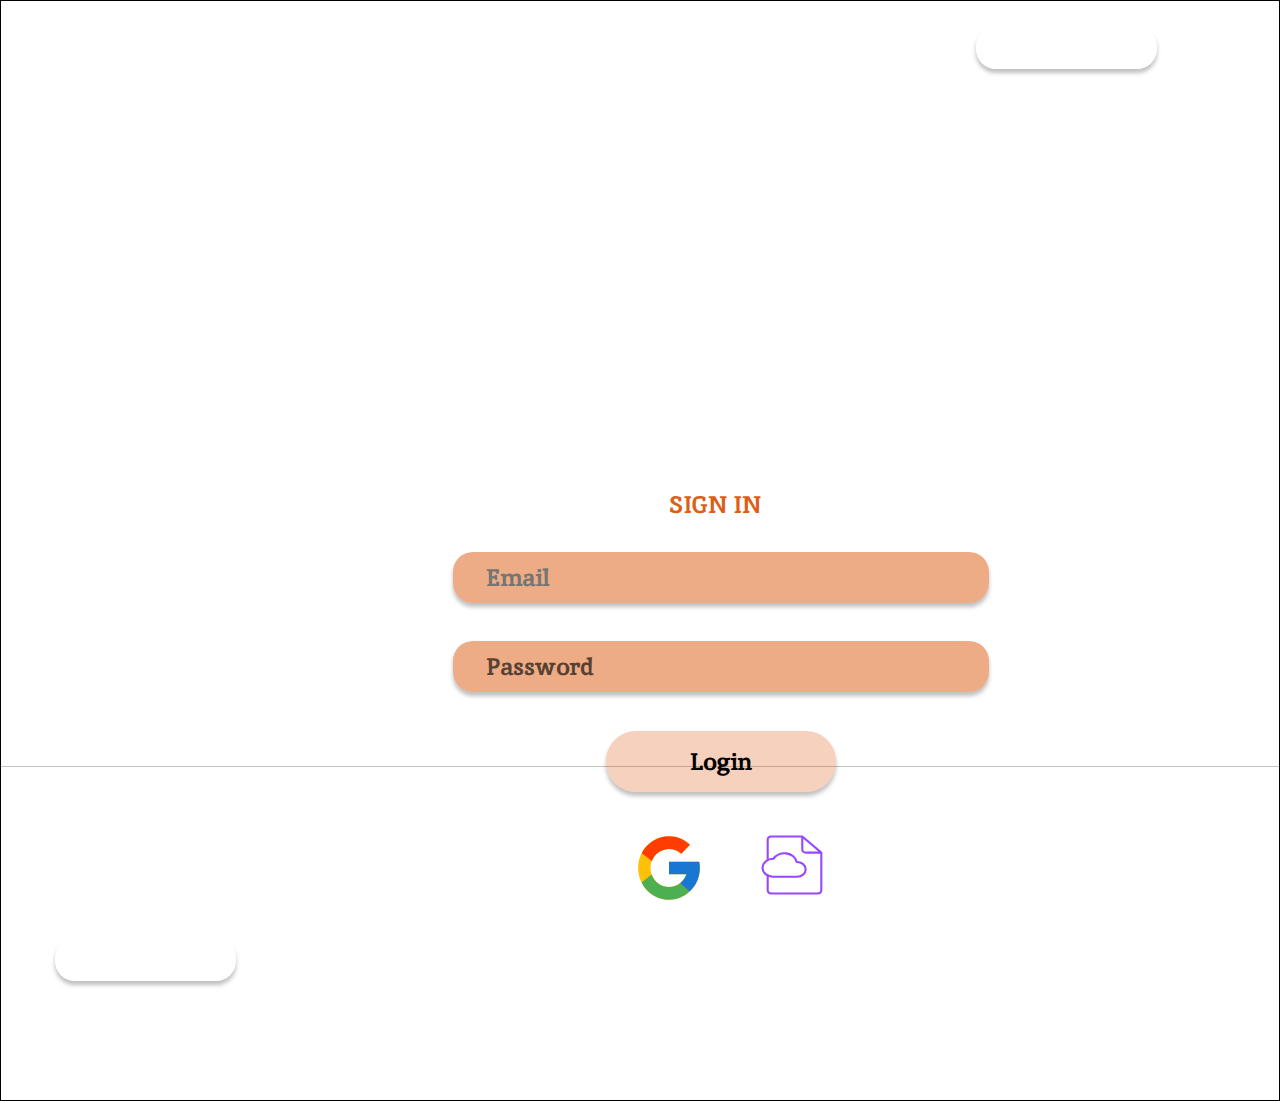
<file: index.html>
<!DOCTYPE html>
<html>
  <head>
    <meta charset="utf-8" />
    <meta name="viewport" content="initial-scale=1, width=device-width" />

    <link rel="stylesheet" href="./global.css" />
    <link rel="stylesheet" href="./index.css" />
    <link
      rel="stylesheet"
      href="https://fonts.googleapis.com/css2?family=Inika:wght@700&display=swap"
    />
    <link
      rel="stylesheet"
      href="https://fonts.googleapis.com/css2?family=Inter:wght@600&display=swap"
    />
    <link
      rel="stylesheet"
      href="https://fonts.googleapis.com/css2?family=Inder:wght@400&display=swap"
    />
    <link
      rel="stylesheet"
      href="https://fonts.googleapis.com/css2?family=Inria Sans:wght@400&display=swap"
    />
  </head>
  <body>
    <div class="d1">
      <div class="navigate-wrapper">
        <b class="navigate">Navigate</b>
      </div>
      <div class="frame-parent">
        <div class="email-input-parent">
          <div class="email-input">
            <div class="password-input">
              <div class="govassist" data-scroll-to="govAssistText">
                GovAssist
              </div>
              <div class="password-input-inner">
                <div class="instance-parent">
                  <div class="navigate-container">
                    <h3 class="navigate1">Navigate</h3>
                  </div>
                  <h3 class="discover-and-benefit-container">
                    <p class="discover">Discover,</p>
                    <p class="and-benefit-with">and Benefit with GovAssist</p>
                  </h3>
                </div>
              </div>
              <div class="sign-in-wrapper">
                <b class="sign-in">SIGN IN</b>
              </div>
            </div>
          </div>
          <div class="rectangle-parent">
            <div class="frame-child" id="rectangle"></div>
            <div class="sign-in-container">
              <b class="sign-in1">Sign In</b>
            </div>
          </div>
        </div>
        <div class="star-icon">
          <form class="government-icon">
            <input
              class="government-icon-child"
              placeholder="Email"
              type="text"
            />

            <div class="rectangle-group">
              <div class="frame-item"></div>
              <b class="password">Password</b>
            </div>
            <div class="login-button">
              <button class="google-icon">
                <div class="digilocker-icon" id="digilockerIcon"></div>
                <b class="login" id="loginText">Login</b>
              </button>
            </div>
            <div class="google-logo-wrapper">
              <div class="google-logo">
                <img
                  class="flat-color-iconsgoogle"
                  loading="lazy"
                  alt=""
                  src="./public/flatcoloriconsgoogle.svg"
                />

                <img
                  class="arcticonsdigilocker"
                  loading="lazy"
                  alt=""
                  src="./public/arcticonsdigilocker.svg"
                />
              </div>
            </div>
          </form>
        </div>
      </div>
      <div class="government-icon1">
        <div class="government-icon-item" id="rectangle"></div>
        <button class="sign-up-wrapper" id="frameButton">
          <b class="sign-up">Sign Up</b>
        </button>
      </div>
      <main class="star-parent">
        <img class="frame-inner" alt="" />

        <img
          class="mingcutegovernment-fill-icon"
          loading="lazy"
          alt=""
          src="./public/mingcutegovernmentfill.svg"
        />
      </main>
    </div>

    <script>
      var rectangle = document.getElementById("rectangle");
      if (rectangle) {
        rectangle.addEventListener("click", function () {
          var anchor = document.querySelector("[data-scroll-to='govAssistText']");
          if (anchor) {
            anchor.scrollIntoView({ block: "start", behavior: "smooth" });
          }
        });
      }

      var digilockerIcon = document.getElementById("digilockerIcon");
      if (digilockerIcon) {
        digilockerIcon.addEventListener("click", function (e) {
          window.location.href = "./d3.html";
        });
      }

      var loginText = document.getElementById("loginText");
      if (loginText) {
        loginText.addEventListener("click", function (e) {
          window.location.href = "./d3.html";
        });
      }

      var rectangle = document.getElementById("rectangle");
      if (rectangle) {
        rectangle.addEventListener("click", function (e) {
          window.location.href = "./d2.html";
        });
      }

      var frameButton = document.getElementById("frameButton");
      if (frameButton) {
        frameButton.addEventListener("click", function (e) {
          window.location.href = "./d2.html";
        });
      }
    </script>
  </body>
</html>
</file>
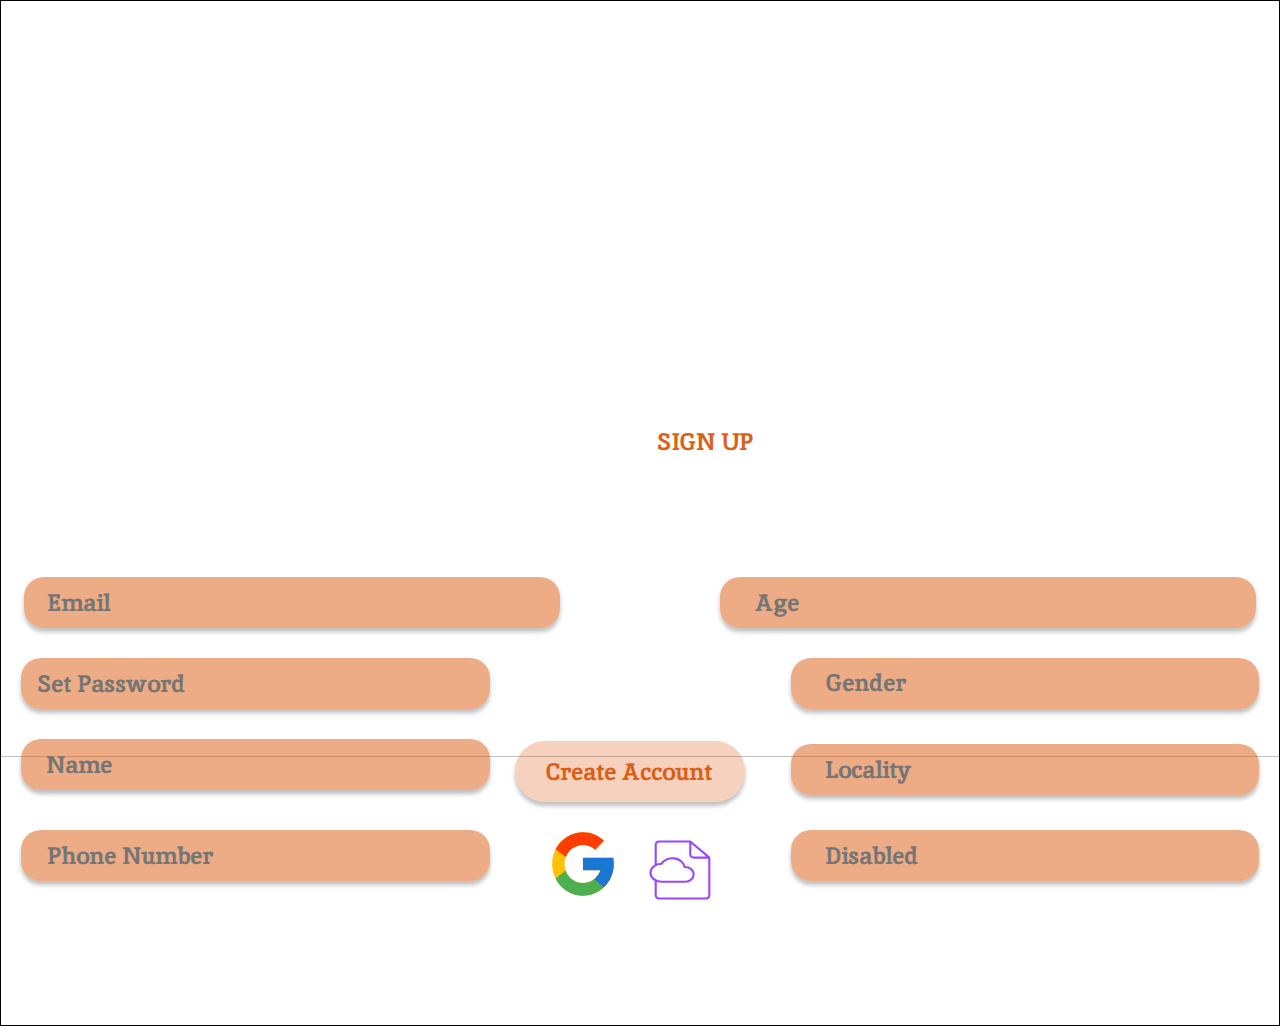
<file: d2.html>
<!DOCTYPE html>
<html>
  <head>
    <meta charset="utf-8" />
    <meta name="viewport" content="initial-scale=1, width=device-width" />

    <link rel="stylesheet" href="./global.css" />
    <link rel="stylesheet" href="./d2.css" />
    <link
      rel="stylesheet"
      href="https://fonts.googleapis.com/css2?family=Inika:wght@700&display=swap"
    />
    <link
      rel="stylesheet"
      href="https://fonts.googleapis.com/css2?family=Inter:wght@600&display=swap"
    />
    <link
      rel="stylesheet"
      href="https://fonts.googleapis.com/css2?family=Inder:wght@400&display=swap"
    />
    <link
      rel="stylesheet"
      href="https://fonts.googleapis.com/css2?family=Inria Sans:wght@400&display=swap"
    />
  </head>
  <body>
    <form class="d2">
      <div class="govassist-wrapper">
        <div class="govassist2">GovAssist</div>
      </div>
      <div class="navigate-wrapper1">
        <b class="navigate4">Navigate</b>
      </div>
      <div class="d2-inner">
        <div class="frame-parent6">
          <div class="instance-parent1">
            <div class="navigate-wrapper2">
              <h3 class="navigate5">Navigate</h3>
            </div>
            <h3 class="discover-and-benefit-container2">
              <p class="discover2">Discover,</p>
              <p class="and-benefit-with2">and Benefit with GovAssist</p>
            </h3>
          </div>
          <div class="sign-up-container">
            <b class="sign-up1">SIGN UP</b>
          </div>
        </div>
      </div>
      <div class="d2-child">
        <div class="email-field-parent">
          <input class="email-field" placeholder="Email" type="text" />

          <input class="email-field1" placeholder="Age" type="text" />
        </div>
      </div>
      <div class="frame-parent7">
        <div class="frame-parent8">
          <div class="frame-parent9">
            <input class="frame-input" placeholder="Set Password" type="text" />

            <input class="frame-child2" placeholder="Name" type="text" />
          </div>
          <input class="frame-child3" placeholder="Phone Number" type="text" />
        </div>
        <div class="star-component-wrapper">
          <div class="star-component">
            <button class="rectangle-container">
              <div class="frame-child4" id="rectangle"></div>
              <b class="create-account" id="createAccountText"
                >Create Account</b
              >
            </button>
            <div class="star-component-inner">
              <div class="frame-parent10">
                <div class="flat-color-iconsgoogle-wrapper">
                  <img
                    class="flat-color-iconsgoogle1"
                    loading="lazy"
                    alt=""
                    src="./public/flatcoloriconsgoogle.svg"
                  />
                </div>
                <img
                  class="arcticonsdigilocker1"
                  loading="lazy"
                  alt=""
                  src="./public/arcticonsdigilocker.svg"
                />
              </div>
            </div>
          </div>
        </div>
        <div class="frame-parent11">
          <input class="frame-child5" placeholder="Gender" type="text" />

          <input class="frame-child6" placeholder="Locality" type="text" />

          <input class="disabled-label" placeholder="Disabled" type="text" />
        </div>
      </div>
      <main class="star-group">
        <img class="frame-child7" alt="" />

        <img
          class="mingcutegovernment-fill-icon2"
          loading="lazy"
          alt=""
          src="./public/mingcutegovernmentfill.svg"
        />
      </main>
    </form>

    <script>
      var rectangle = document.getElementById("rectangle");
      if (rectangle) {
        rectangle.addEventListener("click", function (e) {
          window.location.href = "./d3.html";
        });
      }

      var createAccountText = document.getElementById("createAccountText");
      if (createAccountText) {
        createAccountText.addEventListener("click", function (e) {
          window.location.href = "./d3.html";
        });
      }
    </script>
  </body>
</html>
</file>
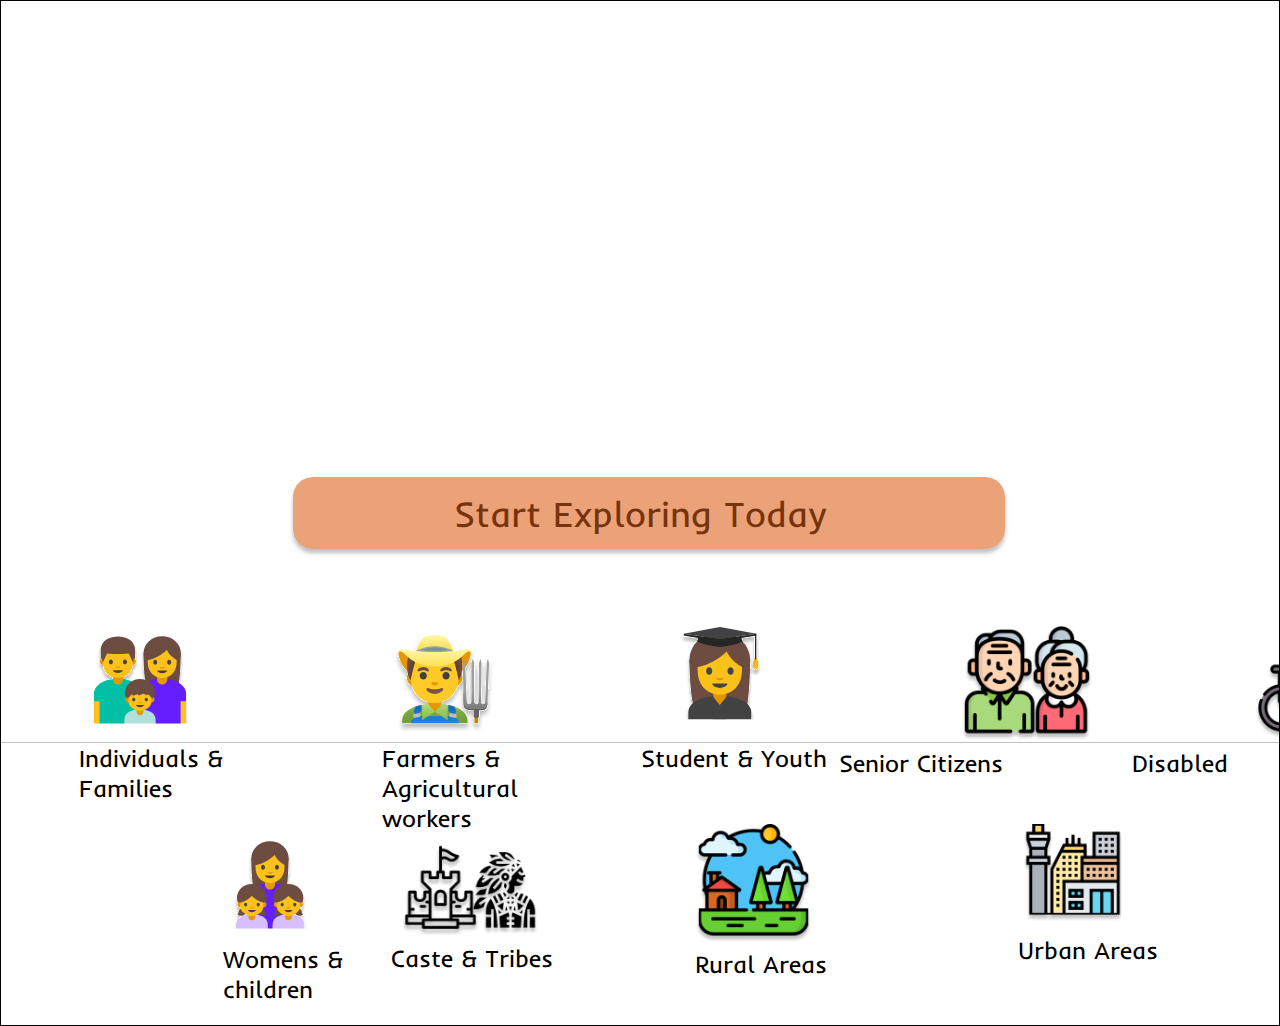
<file: d3.html>
<!DOCTYPE html>
<html>
  <head>
    <meta charset="utf-8" />
    <meta name="viewport" content="initial-scale=1, width=device-width" />

    <link rel="stylesheet" href="./global.css" />
    <link rel="stylesheet" href="./d3.css" />
    <link
      rel="stylesheet"
      href="https://fonts.googleapis.com/css2?family=Inika:wght@700&display=swap"
    />
    <link
      rel="stylesheet"
      href="https://fonts.googleapis.com/css2?family=Inter:wght@600&display=swap"
    />
    <link
      rel="stylesheet"
      href="https://fonts.googleapis.com/css2?family=Inder:wght@400&display=swap"
    />
    <link
      rel="stylesheet"
      href="https://fonts.googleapis.com/css2?family=Inria Sans:wght@400&display=swap"
    />
  </head>
  <body>
    <div class="d3">
      <div class="navigate-frame">
        <b class="navigate2">Navigate</b>
      </div>
      <div class="frame-group">
        <div class="frame-container">
          <div class="govassist-parent">
            <div class="govassist1">GovAssist</div>
            <div class="frame-wrapper">
              <div class="instance-group">
                <div class="frame-div">
                  <h3 class="navigate3">Navigate</h3>
                </div>
                <h3 class="discover-and-benefit-container1">
                  <p class="discover1">Discover,</p>
                  <p class="and-benefit-with1">and Benefit with GovAssist</p>
                </h3>
              </div>
            </div>
          </div>
          <header class="woman-student-farmer-family-parent">
            <div class="woman-student-farmer-family">
              <div class="home-wrapper">
                <b class="home">Home </b>
              </div>
            </div>
            <div class="instance-container">
              <div class="question-bot-wrapper">
                <b class="question-bot">Question Bot</b>
              </div>
              <div class="scheme-advisor-wrapper">
                <b class="scheme-advisor">Scheme Advisor</b>
              </div>
            </div>
            <div class="law-finder-wrapper">
              <b class="law-finder">Law Finder</b>
            </div>
          </header>
        </div>
        <div class="frame-wrapper1">
          <div class="group-div" id="groupContainer">
            <div class="law-finder-container">
              <b class="law-finder1">Law Finder</b>
            </div>
            <div class="rectangle-div"></div>
            <h3
              class="start-exploring-today"
              data-scroll-to="startExploringToday"
            >
              Start Exploring Today
            </h3>
          </div>
        </div>
      </div>
      <main class="noto-v1woman-student-parent">
        <img
          class="noto-v1woman-student-icon"
          loading="lazy"
          alt=""
          src="./public/notov1womanstudent.svg"
        />

        <img
          class="notoman-farmer-icon"
          loading="lazy"
          alt=""
          src="./public/notomanfarmer.svg"
        />

        <img class="frame-child1" alt="" />

        <img
          class="noto-v1family-icon"
          loading="lazy"
          alt=""
          src="./public/notov1family.svg"
        />

        <img
          class="image-3-icon"
          loading="lazy"
          alt=""
          src="./public/image-3@2x.png"
        />

        <img
          class="image-4-icon"
          loading="lazy"
          alt=""
          src="./public/image-4@2x.png"
        />

        <img
          class="mingcutegovernment-fill-icon1"
          loading="lazy"
          alt=""
          src="./public/mingcutegovernmentfill.svg"
        />
      </main>
      <footer class="d3-inner">
        <div class="frame-parent1">
          <div class="frame-parent2">
            <div class="individuals-families-parent">
              <div class="individuals-families">Individuals & Families</div>
              <div class="frame-wrapper2">
                <div class="noto-v1family-woman-girl-girl-parent">
                  <img
                    class="noto-v1family-woman-girl-girl-icon"
                    loading="lazy"
                    alt=""
                    src="./public/notov1familywomangirlgirl.svg"
                  />

                  <div class="womens-children-wrapper">
                    <div class="womens-children">Womens & children</div>
                  </div>
                </div>
              </div>
            </div>
            <div class="frame-parent3">
              <div class="frame-wrapper3">
                <div class="farmers-agricultural-workers-parent">
                  <div class="farmers-agricultural">
                    Farmers & Agricultural workers
                  </div>
                  <div class="student-youth">Student & Youth</div>
                </div>
              </div>
              <div class="frame-parent4">
                <div class="frame-wrapper4">
                  <div class="caste-tribes-area-parent">
                    <div class="caste-tribes-area">
                      <img
                        class="image-7-icon"
                        loading="lazy"
                        alt=""
                        src="./public/image-7@2x.png"
                      />

                      <img
                        class="image-8-icon"
                        alt=""
                        src="./public/image-8@2x.png"
                      />
                    </div>
                    <div class="caste-tribes">Caste & Tribes</div>
                  </div>
                </div>
                <div class="rural-region">
                  <img
                    class="image-6-icon"
                    loading="lazy"
                    alt=""
                    src="./public/image-6@2x.png"
                  />

                  <div class="rural-areas">Rural Areas</div>
                </div>
              </div>
            </div>
          </div>
          <div class="senior-citizens-urban">
            <div class="senior-citizens-parent">
              <div class="senior-citizens">
                <p class="senior-citizens1">Senior Citizens</p>
              </div>
              <div class="frame-parent5">
                <div class="disabled-wrapper">
                  <div class="disabled">Disabled</div>
                </div>
                <div class="disabled-people">
                  <div class="urban-area">
                    <img
                      class="image-5-icon"
                      loading="lazy"
                      alt=""
                      src="./public/image-5@2x.png"
                    />
                  </div>
                  <div class="urban-areas">Urban Areas</div>
                </div>
              </div>
            </div>
          </div>
        </div>
      </footer>
    </div>

    <script>
      var groupContainer = document.getElementById("groupContainer");
      if (groupContainer) {
        groupContainer.addEventListener("click", function () {
          var anchor = document.querySelector(
            "[data-scroll-to='startExploringToday']"
          );
          if (anchor) {
            anchor.scrollIntoView({ block: "start", behavior: "smooth" });
          }
        });
      }
      </script>
  </body>
</html>
</file>
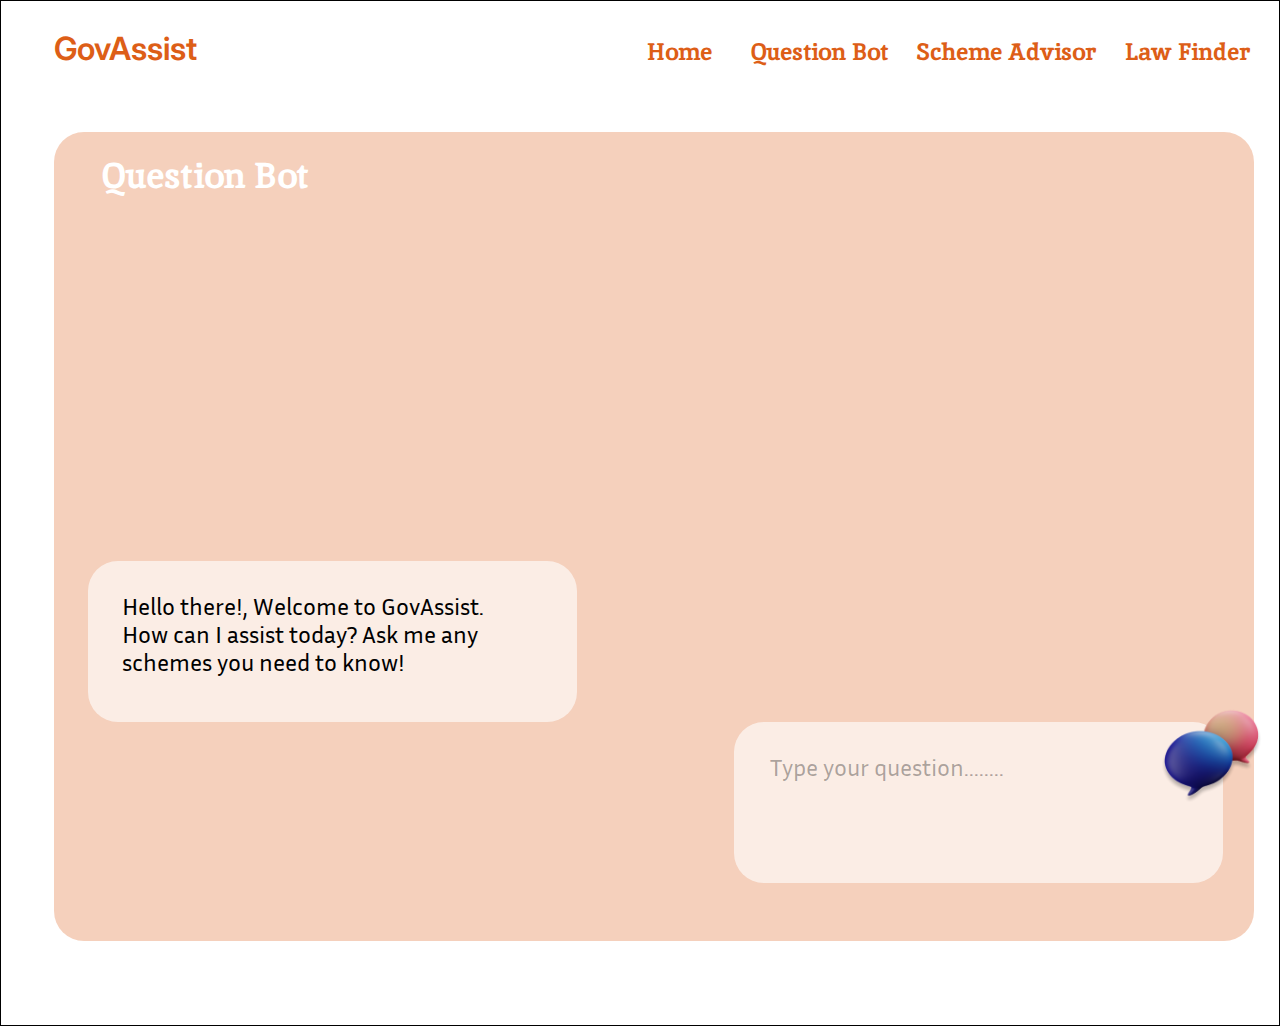
<file: d4.html>
<!DOCTYPE html>
<html>
  <head>
    <meta charset="utf-8" />
    <meta name="viewport" content="initial-scale=1, width=device-width" />

    <link rel="stylesheet" href="./global.css" />
    <link rel="stylesheet" href="./d4.css" />
    <link
      rel="stylesheet"
      href="https://fonts.googleapis.com/css2?family=Inika:wght@700&display=swap"
    />
    <link
      rel="stylesheet"
      href="https://fonts.googleapis.com/css2?family=Inter:wght@600&display=swap"
    />
    <link
      rel="stylesheet"
      href="https://fonts.googleapis.com/css2?family=Inder:wght@400&display=swap"
    />
    <link
      rel="stylesheet"
      href="https://fonts.googleapis.com/css2?family=Inria Sans:wght@400&display=swap"
    />
  </head>
  <body>
    <div class="d4">
      <header class="govassist-group">
        <div class="govassist3">GovAssist</div>
        <nav class="question-bot-container">
          <nav class="question-bot1">
            <div class="home-link">
              <div class="home-container">
                <b class="home1">Home </b>
              </div>
              <b class="home2" id="homeText1">Home</b>
            </div>
            <b class="question-bot2">Question Bot</b>
            <b class="scheme-advisor1" id="schemeAdvisorText">Scheme Advisor</b>
            <b class="law-finder2" id="lawFinderText">Law Finder</b>
          </nav>
        </nav>
      </header>
      <main class="frame-main">
        <div class="navigate-wrapper3">
          <b class="navigate6">Navigate</b>
        </div>
        <section class="rectangle-section"></section>
        <div class="frame-parent12">
          <div class="question-bot-frame">
            <h3 class="question-bot3">Question Bot</h3>
          </div>
          <div class="navigate-wrapper4">
            <h3 class="navigate7">Navigate</h3>
          </div>
          <h3 class="discover-and-benefit-container3">
            <p class="discover3">Discover,</p>
            <p class="and-benefit-with3">and Benefit with GovAssist</p>
          </h3>
        </div>
        <section class="frame-section">
          <div class="frame-parent13">
            <div class="rectangle-parent1">
              <div class="frame-child8"></div>
              <div class="hello-there-welcome">
                Hello there!, Welcome to GovAssist. How can I assist today? Ask
                me any schemes you need to know!
              </div>
            </div>
            <div class="frame-wrapper5">
              <div class="rectangle-parent2">
                <div class="frame-child9"></div>
                <div class="type-your-question">Type your question........</div>
                <img
                  class="dicons"
                  loading="lazy"
                  alt=""
                  src="./public/3dicons@2x.png"
                />
              </div>
            </div>
          </div>
        </section>
      </main>
    </div>

    <script>
      var homeText1 = document.getElementById("homeText1");
      if (homeText1) {
        homeText1.addEventListener("click", function (e) {
          window.location.href = "./d3.html";
        });
      }

      var schemeAdvisorText = document.getElementById("schemeAdvisorText");
      if (schemeAdvisorText) {
        schemeAdvisorText.addEventListener("click", function (e) {
          window.location.href = "./d5.html";
        });
      }

      var lawFinderText = document.getElementById("lawFinderText");
      if (lawFinderText) {
        lawFinderText.addEventListener("click", function (e) {
          window.location.href = "./d5.html";
        });
      }
    </script>
  </body>
</html>
</file>
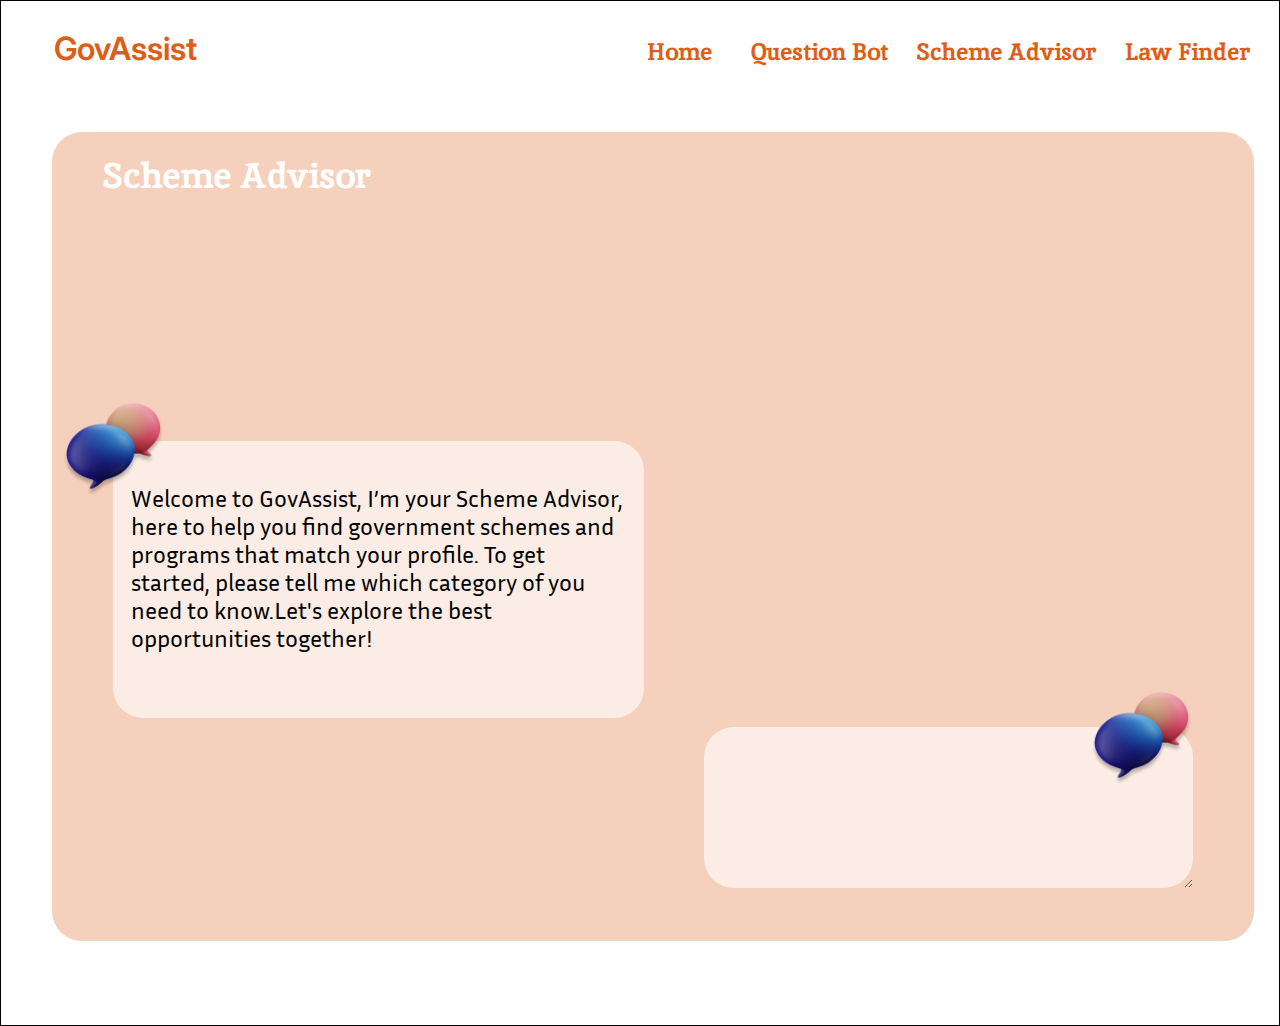
<file: d5.html>
<!DOCTYPE html>
<html>
  <head>
    <meta charset="utf-8" />
    <meta name="viewport" content="initial-scale=1, width=device-width" />

    <link rel="stylesheet" href="./global.css" />
    <link rel="stylesheet" href="./d5.css" />
    <link
      rel="stylesheet"
      href="https://fonts.googleapis.com/css2?family=Inika:wght@700&display=swap"
    />
    <link
      rel="stylesheet"
      href="https://fonts.googleapis.com/css2?family=Inter:wght@600&display=swap"
    />
    <link
      rel="stylesheet"
      href="https://fonts.googleapis.com/css2?family=Inder:wght@400&display=swap"
    />
    <link
      rel="stylesheet"
      href="https://fonts.googleapis.com/css2?family=Inria Sans:wght@400&display=swap"
    />
  </head>
  <body>
    <div class="d5">
      <header class="d5-inner">
        <div class="govassist-container">
          <div class="govassist4">GovAssist</div>
          <nav class="frame-nav">
            <nav class="frame-parent14">
              <div class="instance-parent2">
                <div class="home-frame">
                  <b class="home3">Home </b>
                </div>
                <b class="home4" id="homeText1">Home</b>
              </div>
              <b class="question-bot4" id="questionBotText">Question Bot</b>
              <b class="scheme-advisor2">Scheme Advisor</b>
              <b class="law-finder3" id="lawFinderText">Law Finder</b>
            </nav>
          </nav>
        </div>
      </header>
      <main class="rectangle-parent3">
        <div class="frame-child10"></div>
        <div class="navigate-wrapper5">
          <b class="navigate8">Navigate</b>
        </div>
        <div class="navigate-wrapper6">
          <b class="navigate9">Navigate</b>
        </div>
        <h3 class="scheme-advisor3">Scheme Advisor</h3>
        <img
          class="dicons1"
          loading="lazy"
          alt=""
          src="./public/3dicons@2x.png"
        />

        <section class="frame-wrapper6">
          <div class="frame-parent15">
            <div class="frame-wrapper7">
              <div class="rectangle-parent4">
                <div class="frame-child11"></div>
                <div class="welcome-to-govassist-container">
                  <p class="welcome-to-govassist">
                    Welcome to GovAssist, I’m your Scheme Advisor,
                  </p>
                  <p class="here-to-help">
                    here to help you find government schemes and programs that
                    match your profile. To get started, please tell me which
                    category of you need to know.Let's explore the best
                    opportunities together!
                  </p>
                </div>
              </div>
            </div>
            <textarea
              class="frame-textarea"
              placeholder="Type your question you need to know........"
              rows="{8}"
              cols="{24}"
            >
            </textarea>
          </div>
        </section>
        <img
          class="dicons2"
          loading="lazy"
          alt=""
          src="./public/3dicons@2x.png"
        />
      </main>
    </div>

    <script>
      var homeText1 = document.getElementById("homeText1");
      if (homeText1) {
        homeText1.addEventListener("click", function (e) {
          window.location.href = "./d3.html";
        });
      }

      var questionBotText = document.getElementById("questionBotText");
      if (questionBotText) {
        questionBotText.addEventListener("click", function (e) {
          window.location.href = "./d4.html";
        });
      }

      var lawFinderText = document.getElementById("lawFinderText");
      if (lawFinderText) {
        lawFinderText.addEventListener("click", function (e) {
          window.location.href = "./d5.html";
        });
      }
    </script>
  </body>
</html>
</file>
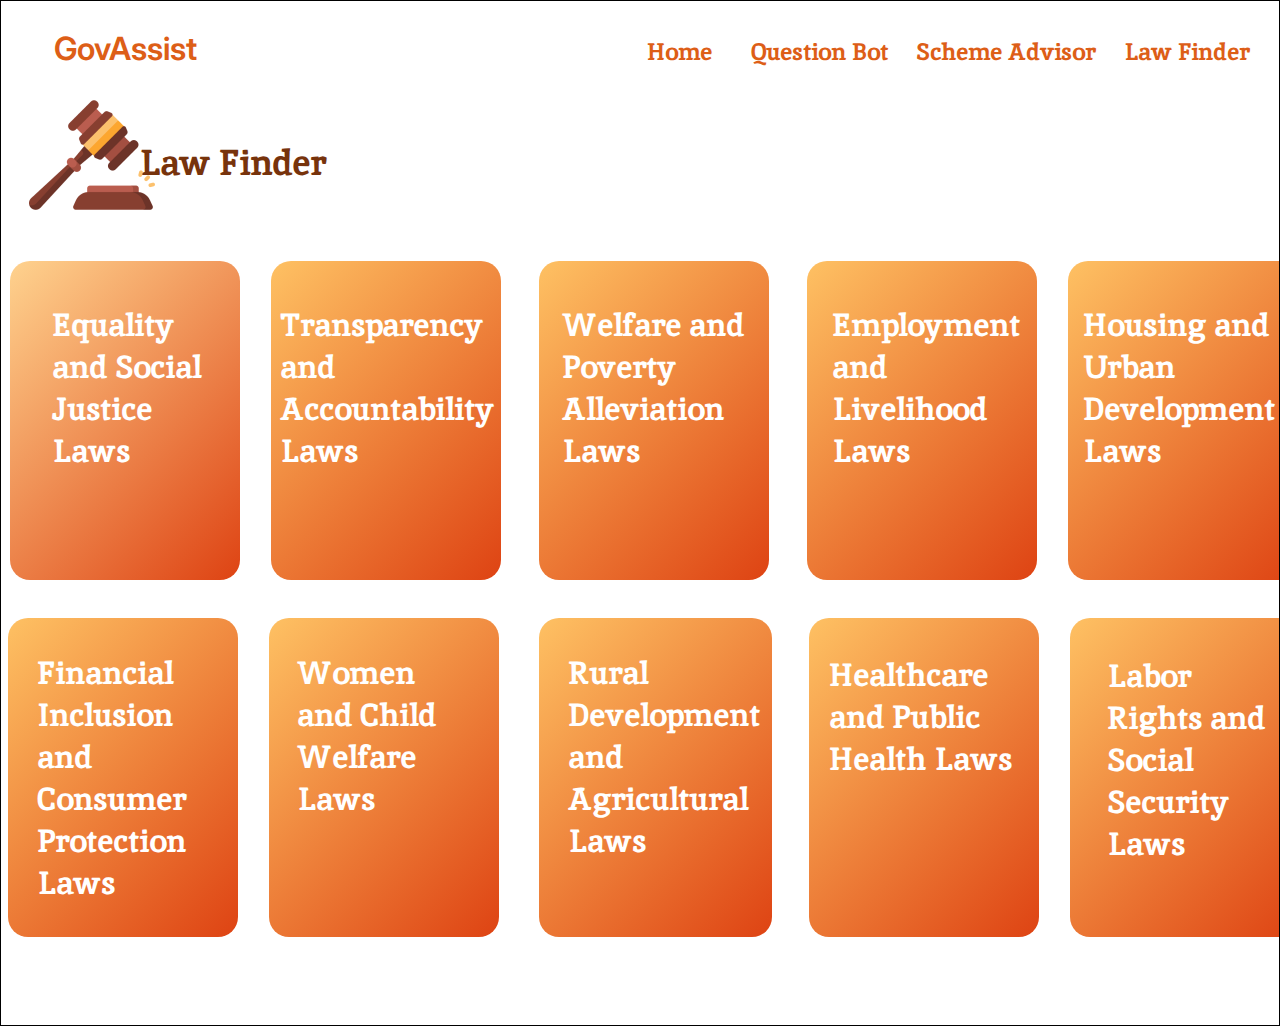
<file: d6.html>
<!DOCTYPE html>
<html>
  <head>
    <meta charset="utf-8" />
    <meta name="viewport" content="initial-scale=1, width=device-width" />

    <link rel="stylesheet" href="./global.css" />
    <link rel="stylesheet" href="./d6.css" />
    <link
      rel="stylesheet"
      href="https://fonts.googleapis.com/css2?family=Inika:wght@700&display=swap"
    />
    <link
      rel="stylesheet"
      href="https://fonts.googleapis.com/css2?family=Inter:wght@600&display=swap"
    />
    <link
      rel="stylesheet"
      href="https://fonts.googleapis.com/css2?family=Inder:wght@400&display=swap"
    />
    <link
      rel="stylesheet"
      href="https://fonts.googleapis.com/css2?family=Inria Sans:wght@400&display=swap"
    />
  </head>
  <body>
    <div class="d6">
      <div class="navigate-wrapper7">
        <b class="navigate10">Navigate</b>
      </div>
      <header class="frame-header">
        <div class="govassist5">GovAssist</div>
        <nav class="gov-assist-label">
          <nav class="home-label-parent">
            <div class="home-label">
              <div class="home-wrapper1">
                <b class="home5">Home </b>
              </div>
              <b class="home6" id="homeText1">Home</b>
            </div>
            <b class="question-bot5" id="questionBotText">Question Bot</b>
            <b class="scheme-advisor4" id="schemeAdvisorText">Scheme Advisor</b>
            <b class="law-finder4">Law Finder</b>
          </nav>
        </nav>
      </header>
      <main class="d6-inner">
        <section class="frame-parent16">
          <div class="law-finder-icon-parent">
            <div class="law-finder-icon">
              <div class="law-finder-parent">
                <b class="law-finder5">Law Finder</b>
                <img
                  class="image-9-icon"
                  loading="lazy"
                  alt=""
                  src="./public/image-9@2x.png"
                />
              </div>
            </div>
            <div class="navigate-wrapper8">
              <b class="navigate11">Navigate</b>
            </div>
            <div class="frame-parent17">
              <div class="rectangle-parent5">
                <div class="frame-child12"></div>
                <b class="equality-and-social"
                  >Equality and Social Justice Laws</b
                >
              </div>
              <div class="frame-wrapper8">
                <div class="rectangle-parent6">
                  <div class="frame-child13"></div>
                  <b class="transparency-and-accountabilit"
                    >Transparency and Accountability Laws</b
                  >
                </div>
              </div>
              <div class="frame-wrapper9">
                <div class="rectangle-parent7">
                  <div class="frame-child14"></div>
                  <b class="welfare-and-poverty"
                    >Welfare and Poverty Alleviation Laws</b
                  >
                </div>
              </div>
              <div class="rectangle-parent8">
                <div class="frame-child15"></div>
                <b class="employment-and-livelihood"
                  >Employment and Livelihood Laws</b
                >
              </div>
              <div class="rectangle-parent9">
                <div class="frame-child16"></div>
                <b class="housing-and-urban"
                  >Housing and Urban Development Laws</b
                >
              </div>
            </div>
          </div>
          <footer class="frame-footer">
            <div class="rectangle-parent10">
              <div class="frame-child17"></div>
              <b class="financial-inclusion-and"
                >Financial Inclusion and Consumer Protection Laws</b
              >
            </div>
            <div class="frame-wrapper10">
              <div class="rectangle-parent11">
                <div class="frame-child18"></div>
                <b class="women-and-child">Women and Child Welfare Laws</b>
              </div>
            </div>
            <div class="frame-wrapper11">
              <div class="rectangle-parent12">
                <div class="frame-child19"></div>
                <b class="rural-development-and"
                  >Rural Development and Agricultural Laws</b
                >
              </div>
            </div>
            <div class="rectangle-parent13">
              <div class="frame-child20"></div>
              <b class="healthcare-and-public"
                >Healthcare and Public Health Laws</b
              >
            </div>
            <div class="rectangle-parent14">
              <div class="frame-child21"></div>
              <b class="labor-rights-and"
                >Labor Rights and Social Security Laws</b
              >
            </div>
          </footer>
        </section>
      </main>
    </div>

    <script>
      var homeText1 = document.getElementById("homeText1");
      if (homeText1) {
        homeText1.addEventListener("click", function (e) {
          window.location.href = "./d3.html";
        });
      }
      
      var questionBotText = document.getElementById("questionBotText");
      if (questionBotText) {
        questionBotText.addEventListener("click", function (e) {
          window.location.href = "./d4.html";
        });
      }
      
      var schemeAdvisorText = document.getElementById("schemeAdvisorText");
      if (schemeAdvisorText) {
        schemeAdvisorText.addEventListener("click", function (e) {
          window.location.href = "./d5.html";
        });
      }
      </script>
  </body>
</html>
</file>
<file: global.css>
body {
  margin: 0;
  line-height: normal;
}

:root {
  /* fonts */
  --font-inika: Inika;
  --font-inter: Inter;
  --font-inder: Inder;
  --font-inria-sans: "Inria Sans";

  /* font sizes */
  --font-size-5xl: 24px;
  --font-size-lgi: 19px;
  --font-size-17xl: 36px;
  --font-size-3xl: 22px;
  --font-size-10xl: 29px;
  --font-size-13xl: 32px;
  --font-size-7xl: 26px;

  /* Colors */
  --color-white: #fff;
  --color-black: #000;
  --color-gray-100: rgba(0, 0, 0, 0.32);
  --color-gray-200: rgba(255, 255, 255, 0.62);
  --color-gray-300: rgba(0, 0, 0, 0.56);
  --color-gray-400: rgba(0, 0, 0, 0.63);
  --color-chocolate-100: #dd5e17;
  --color-chocolate-200: rgba(221, 94, 23, 0.29);
  --color-chocolate-300: rgba(221, 94, 23, 0.52);
  --color-chocolate-400: rgba(221, 94, 23, 0.28);
  --color-saddlebrown: #77330c;

  /* Gaps */
  --gap-13xl: 32px;
  --gap-xl: 20px;
  --gap-112xl: 131px;
  --gap-46xl: 65px;
  --gap-6xl: 25px;
  --gap-11xl: 30px;
  --gap-45xl: 64px;
  --gap-base: 16px;
  --gap-9xl: 28px;
  --gap-12xl: 31px;

  /* Paddings */
  --padding-6xl: 25px;
  --padding-8xl: 27px;
  --padding-xl: 20px;
  --padding-3xs: 10px;
  --padding-14xl: 33px;
  --padding-10xs: 3px;
  --padding-4xs: 9px;
  --padding-lg: 18px;
  --padding-9xl: 28px;
  --padding-16xl: 35px;
  --padding-2xl: 21px;
  --padding-34xl: 53px;
  --padding-7xl: 26px;
  --padding-7xs: 6px;
  --padding-61xl: 80px;
  --padding-15xl: 34px;
  --padding-2xs: 11px;
  --padding-12xl: 31px;
  --padding-4xl: 23px;
  --padding-24xl: 43px;
  --padding-65xl: 84px;
  --padding-19xl: 38px;
  --padding-17xl: 36px;
  --padding-6xs: 7px;
  --padding-10xl: 29px;
  --padding-18xl: 37px;

  /* Border radiuses */
  --br-xl: 20px;
  --br-11xl: 30px;
}
</file>
<file: index.css>
.navigate {
  position: absolute;
  top: 0;
  left: 0;
  display: none;
  width: 538px;
  height: 265px;
}
.navigate-wrapper {
  height: 36px;
  width: 29px;
  position: relative;
  overflow: hidden;
  flex-shrink: 0;
  display: none;
  z-index: 0;
}
.govassist {
  position: relative;
  font-weight: 600;
  font-family: var(--font-inter);
  z-index: 1;
}
.navigate1 {
  margin: 0;
  position: relative;
  font-size: inherit;
  font-weight: 700;
  font-family: inherit;
}
.navigate-container {
  overflow: hidden;
  display: flex;
  flex-direction: row;
  align-items: flex-start;
  justify-content: flex-start;
  z-index: 1;
}
.and-benefit-with,
.discover {
  margin: 0;
}
.discover-and-benefit-container {
  margin: 0;
  position: relative;
  font-size: inherit;
  font-weight: 700;
  font-family: inherit;
  z-index: 1;
}
.instance-parent,
.password-input-inner {
  display: flex;
  flex-direction: column;
  align-items: flex-start;
  justify-content: flex-start;
  max-width: 100%;
}
.password-input-inner {
  flex-direction: row;
  padding: 0 var(--padding-4xs) var(--padding-lg);
  box-sizing: border-box;
  font-size: var(--font-size-17xl);
}
.sign-in {
  position: relative;
  display: inline-block;
  min-width: 92px;
  z-index: 1;
}
.sign-in-wrapper {
  align-self: stretch;
  display: flex;
  flex-direction: row;
  align-items: flex-start;
  justify-content: flex-end;
  font-size: var(--font-size-5xl);
  color: var(--color-chocolate-100);
}
.email-input,
.password-input {
  display: flex;
  flex-direction: column;
  align-items: flex-start;
  justify-content: flex-start;
  max-width: 100%;
}
.password-input {
  align-self: stretch;
  gap: var(--gap-112xl);
}
.email-input {
  width: 706px;
  padding: var(--padding-10xs) 0 0;
  box-sizing: border-box;
}
.frame-child {
  position: absolute;
  top: 0;
  left: 0;
  border-radius: var(--br-xl);
  background-color: rgba(255, 255, 255, 0.31);
  box-shadow: 0 4px 4px rgba(0, 0, 0, 0.25);
  width: 100%;
  height: 100%;
  cursor: pointer;
  z-index: 1;
}
.sign-in1 {
  position: relative;
  display: inline-block;
  min-width: 80px;
}
.sign-in-container {
  position: absolute;
  top: 6px;
  left: 51px;
  display: flex;
  flex-direction: row;
  align-items: flex-start;
  justify-content: flex-start;
  z-index: 2;
}
.rectangle-parent {
  height: 43px;
  width: 181px;
  position: relative;
  font-size: var(--font-size-5xl);
}
.email-input-parent {
  align-self: stretch;
  display: flex;
  flex-direction: row;
  align-items: flex-start;
  justify-content: space-between;
  max-width: 100%;
  gap: var(--gap-xl);
}
.frame-item,
.government-icon-child {
  height: 51px;
  border-radius: var(--br-xl);
  background-color: var(--color-chocolate-300);
  box-shadow: 0 4px 4px rgba(0, 0, 0, 0.25);
}
.government-icon-child {
  width: 100%;
  border: 0;
  outline: 0;
  align-self: stretch;
  display: flex;
  flex-direction: row;
  align-items: flex-start;
  justify-content: flex-start;
  padding: var(--padding-3xs) var(--padding-14xl);
  box-sizing: border-box;
  font-family: var(--font-inika);
  font-weight: 700;
  font-size: var(--font-size-5xl);
  color: var(--color-gray-400);
  min-width: 250px;
  z-index: 1;
}
.frame-item {
  width: 536px;
  position: relative;
  display: none;
  max-width: 100%;
}
.password {
  position: relative;
  font-size: var(--font-size-5xl);
  display: inline-block;
  font-family: var(--font-inika);
  color: var(--color-gray-400);
  text-align: left;
  min-width: 107px;
  z-index: 2;
}
.rectangle-group {
  align-self: stretch;
  border-radius: var(--br-xl);
  background-color: var(--color-chocolate-300);
  box-shadow: 0 4px 4px rgba(0, 0, 0, 0.25);
  display: flex;
  flex-direction: row;
  align-items: flex-start;
  justify-content: flex-start;
  padding: var(--padding-3xs) var(--padding-14xl);
  box-sizing: border-box;
  max-width: 100%;
  z-index: 1;
}
.digilocker-icon,
.login {
  position: absolute;
  cursor: pointer;
}
.digilocker-icon {
  top: 0;
  left: 0;
  border-radius: var(--br-11xl);
  background-color: var(--color-chocolate-400);
  box-shadow: 0 4px 4px rgba(0, 0, 0, 0.25);
  width: 100%;
  height: 100%;
  z-index: 1;
}
.login {
  top: 15px;
  left: 83px;
  font-size: var(--font-size-5xl);
  display: inline-block;
  font-family: var(--font-inika);
  color: var(--color-black);
  text-align: left;
  min-width: 64px;
  z-index: 2;
}
.google-icon {
  cursor: pointer;
  border: 0;
  padding: 0;
  background-color: transparent;
  height: 61px;
  width: 230px;
  position: relative;
}
.login-button {
  align-self: stretch;
  display: flex;
  flex-direction: row;
  align-items: flex-start;
  justify-content: center;
  padding: 0 var(--padding-xl);
}
.arcticonsdigilocker,
.flat-color-iconsgoogle {
  height: 76px;
  width: 74px;
  position: relative;
  overflow: hidden;
  flex-shrink: 0;
}
.arcticonsdigilocker {
  height: 70px;
  width: 83px;
}
.google-logo,
.google-logo-wrapper {
  display: flex;
  flex-direction: row;
  align-items: flex-start;
}
.google-logo {
  align-self: stretch;
  width: 204px;
  justify-content: space-between;
  gap: var(--gap-xl);
}
.google-logo-wrapper {
  width: 510px;
  flex: 1;
  justify-content: center;
  padding: 0 var(--padding-xl);
  box-sizing: border-box;
  max-width: 100%;
}
.government-icon {
  margin: 0;
  align-self: stretch;
  width: 536px;
  flex-direction: column;
  align-items: flex-end;
  justify-content: flex-start;
  gap: 38.333333333333336px;
}
.frame-parent,
.government-icon,
.star-icon {
  display: flex;
  max-width: 100%;
}
.star-icon {
  width: 872px;
  height: 354px;
  flex-direction: row;
  align-items: flex-start;
  justify-content: center;
  padding: 0 var(--padding-xl);
  box-sizing: border-box;
}
.frame-parent {
  width: 1102px;
  flex-direction: column;
  align-items: flex-end;
  justify-content: flex-start;
  gap: var(--gap-13xl);
  font-size: var(--font-size-13xl);
}
.government-icon-item {
  position: absolute;
  top: 0;
  left: 0;
  border-radius: var(--br-xl);
  background-color: rgba(255, 254, 254, 0.31);
  box-shadow: 0 4px 4px rgba(0, 0, 0, 0.25);
  width: 100%;
  height: 100%;
  cursor: pointer;
  z-index: 1;
}
.sign-up {
  position: relative;
  font-size: var(--font-size-5xl);
  display: inline-block;
  font-family: var(--font-inika);
  color: var(--color-white);
  text-align: left;
  min-width: 88px;
  white-space: nowrap;
}
.sign-up-wrapper {
  cursor: pointer;
  border: 0;
  padding: 0;
  background-color: transparent;
  position: absolute;
  top: 6px;
  left: 41px;
  display: flex;
  flex-direction: row;
  align-items: flex-start;
  justify-content: flex-start;
  z-index: 2;
}
.government-icon1 {
  height: 43px;
  width: 181px;
  position: relative;
}
.frame-inner {
  position: absolute;
  top: -405px;
  left: -1911px;
  width: 5329px;
  height: 1171px;
}
.mingcutegovernment-fill-icon {
  position: absolute;
  top: 107px;
  left: 1021px;
  width: 333px;
  height: 276px;
  overflow: hidden;
  z-index: 1;
}
.star-parent {
  height: 766px;
  width: 100%;
  position: absolute;
  margin: 0 !important;
  top: 0;
  right: 0;
  left: 0;
}
.d1 {
  width: 100%;
  position: relative;
  background-color: var(--color-white);
  box-shadow: 0 4px 4px rgba(0, 0, 0, 0.25);
  border: 1px solid var(--color-black);
  box-sizing: border-box;
  overflow: hidden;
  display: flex;
  flex-direction: row;
  align-items: flex-start;
  justify-content: flex-start;
  padding: var(--padding-6xl) 54px 119px;
  gap: var(--gap-13xl);
  letter-spacing: normal;
  text-align: left;
  font-size: var(--font-size-17xl);
  color: var(--color-white);
  font-family: var(--font-inika);
}
@media screen and (max-width: 1350px) {
  .d1 {
    flex-wrap: wrap;
  }
}
@media screen and (max-width: 1150px) {
  .email-input-parent {
    flex-wrap: wrap;
  }
}
@media screen and (max-width: 800px) {
  .navigate {
    font-size: var(--font-size-10xl);
  }
  .govassist {
    font-size: var(--font-size-7xl);
  }
  .discover-and-benefit-container,
  .navigate1 {
    font-size: var(--font-size-10xl);
  }
  .password-input {
    gap: 65px 131px;
  }
  .government-icon {
    gap: 19px 38.3px;
  }
  .frame-parent {
    gap: 16px 32px;
  }
  .d1 {
    gap: 32px 16px;
    padding-left: var(--padding-8xl);
    padding-right: var(--padding-8xl);
    box-sizing: border-box;
  }
}
@media screen and (max-width: 450px) {
  .navigate {
    font-size: var(--font-size-3xl);
  }
  .govassist {
    font-size: var(--font-size-lgi);
  }
  .discover-and-benefit-container,
  .navigate1 {
    font-size: var(--font-size-3xl);
  }
  .sign-in {
    font-size: var(--font-size-lgi);
  }
  .password-input {
    gap: 33px 131px;
  }
  .login,
  .password,
  .sign-in1,
  .sign-up {
    font-size: var(--font-size-lgi);
  }
}
</file>
<file: d2.css>
.govassist2 {
  position: relative;
  font-size: var(--font-size-13xl);
  font-weight: 600;
  font-family: var(--font-inter);
  color: var(--color-white);
  text-align: left;
  z-index: 1;
}
.govassist-wrapper {
  display: flex;
  flex-direction: row;
  align-items: flex-start;
  justify-content: flex-start;
  padding: 0 var(--padding-15xl) 101px;
}
.navigate4 {
  position: absolute;
  top: 0;
  left: 0;
  font-size: var(--font-size-17xl);
  display: none;
  font-family: var(--font-inika);
  color: var(--color-white);
  text-align: left;
  width: 538px;
  height: 265px;
}
.navigate-wrapper1 {
  width: 29px;
  height: 36px;
  position: relative;
  overflow: hidden;
  flex-shrink: 0;
  display: none;
  z-index: 1;
}
.navigate5 {
  margin: 0;
  position: relative;
  font-size: var(--font-size-17xl);
  font-weight: 700;
  font-family: var(--font-inika);
  color: var(--color-white);
  text-align: left;
}
.navigate-wrapper2 {
  overflow: hidden;
  display: flex;
  flex-direction: row;
  align-items: flex-start;
  justify-content: flex-start;
  z-index: 1;
}
.and-benefit-with2,
.discover2 {
  margin: 0;
}
.discover-and-benefit-container2 {
  margin: 0;
  position: relative;
  font-size: var(--font-size-17xl);
  font-weight: 700;
  font-family: var(--font-inika);
  color: var(--color-white);
  text-align: left;
  z-index: 1;
}
.instance-parent1 {
  display: flex;
  flex-direction: column;
  align-items: flex-start;
  justify-content: flex-start;
  max-width: 100%;
}
.sign-up1 {
  position: relative;
  font-size: var(--font-size-5xl);
  display: inline-block;
  font-family: var(--font-inika);
  color: var(--color-chocolate-100);
  text-align: left;
  min-width: 96px;
  white-space: nowrap;
  z-index: 1;
}
.frame-parent6,
.sign-up-container {
  display: flex;
  align-items: flex-start;
}
.sign-up-container {
  align-self: stretch;
  flex-direction: row;
  justify-content: flex-end;
}
.frame-parent6 {
  flex: 1;
  flex-direction: column;
  justify-content: flex-start;
  gap: 86px;
  max-width: 100%;
}
.d2-inner,
.email-field {
  justify-content: flex-start;
  box-sizing: border-box;
}
.d2-inner {
  width: 775px;
  display: flex;
  flex-direction: row;
  align-items: flex-start;
  padding: 0 var(--padding-24xl) 90px;
  max-width: 100%;
}
.email-field {
  width: 536px;
  border: 0;
  outline: 0;
  background-color: var(--color-chocolate-300);
  height: 51px;
  border-radius: var(--br-xl);
  box-shadow: 0 4px 4px rgba(0, 0, 0, 0.25);
  padding: var(--padding-3xs) var(--padding-4xl);
  font-family: var(--font-inika);
  font-weight: 700;
  font-size: var(--font-size-5xl);
  color: var(--color-gray-400);
  z-index: 1;
}
.email-field,
.email-field-parent,
.email-field1 {
  display: flex;
  flex-direction: row;
  align-items: flex-start;
  max-width: 100%;
}
.email-field1 {
  width: 536px;
  border: 0;
  outline: 0;
  background-color: var(--color-chocolate-300);
  height: 51px;
  border-radius: var(--br-xl);
  box-shadow: 0 4px 4px rgba(0, 0, 0, 0.25);
  justify-content: flex-start;
  padding: var(--padding-3xs) var(--padding-16xl);
  box-sizing: border-box;
  font-family: var(--font-inika);
  font-weight: 700;
  font-size: var(--font-size-5xl);
  color: var(--color-gray-400);
  z-index: 1;
}
.email-field-parent {
  flex: 1;
  justify-content: space-between;
  gap: var(--gap-xl);
}
.d2-child,
.frame-child2,
.frame-input {
  display: flex;
  flex-direction: row;
  align-items: flex-start;
  justify-content: flex-start;
  box-sizing: border-box;
}
.d2-child {
  width: 1379px;
  padding: 0 var(--padding-10xs);
  max-width: 100%;
}
.frame-child2,
.frame-input {
  width: 100%;
  border: 0;
  outline: 0;
  background-color: var(--color-chocolate-300);
  align-self: stretch;
  height: 51px;
  border-radius: var(--br-xl);
  box-shadow: 0 4px 4px rgba(0, 0, 0, 0.25);
  padding: var(--padding-3xs) 16px;
  font-family: var(--font-inika);
  font-weight: 700;
  font-size: var(--font-size-5xl);
  color: var(--color-gray-400);
  min-width: 250px;
}
.frame-child2 {
  padding: var(--padding-3xs) var(--padding-6xl);
  z-index: 1;
}
.frame-parent9 {
  align-self: stretch;
  flex-direction: column;
  gap: var(--gap-11xl);
}
.frame-child3,
.frame-parent8,
.frame-parent9 {
  display: flex;
  align-items: flex-start;
  justify-content: flex-start;
}
.frame-child3 {
  width: 100%;
  border: 0;
  outline: 0;
  background-color: var(--color-chocolate-300);
  align-self: stretch;
  height: 51px;
  border-radius: var(--br-xl);
  box-shadow: 0 4px 4px rgba(0, 0, 0, 0.25);
  flex-direction: row;
  padding: var(--padding-3xs) var(--padding-7xl);
  box-sizing: border-box;
  font-family: var(--font-inika);
  font-weight: 700;
  font-size: var(--font-size-5xl);
  color: var(--color-gray-400);
  min-width: 250px;
}
.frame-parent8 {
  flex: 1;
  flex-direction: column;
  gap: 40px;
  min-width: 350px;
  max-width: 100%;
}
.create-account,
.frame-child4 {
  position: absolute;
  cursor: pointer;
}
.frame-child4 {
  top: 0;
  left: 0;
  border-radius: var(--br-11xl);
  background-color: var(--color-chocolate-400);
  box-shadow: 0 4px 4px rgba(0, 0, 0, 0.25);
  width: 100%;
  height: 100%;
  z-index: 1;
}
.create-account {
  top: 15px;
  left: 31px;
  font-size: var(--font-size-5xl);
  font-family: var(--font-inika);
  color: var(--color-chocolate-100);
  text-align: left;
  z-index: 2;
}
.rectangle-container {
  cursor: pointer;
  border: 0;
  padding: 0;
  background-color: transparent;
  align-self: stretch;
  height: 61px;
  position: relative;
  white-space: nowrap;
}
.flat-color-iconsgoogle1 {
  width: 74px;
  height: 76px;
  position: relative;
  overflow: hidden;
  flex-shrink: 0;
}
.flat-color-iconsgoogle-wrapper {
  align-self: stretch;
  display: flex;
  flex-direction: column;
  align-items: flex-start;
  justify-content: flex-end;
  padding: 0 0 var(--padding-10xs);
}
.arcticonsdigilocker1 {
  height: 70px;
  width: 83px;
  position: relative;
  overflow: hidden;
  flex-shrink: 0;
}
.frame-parent10,
.star-component-inner {
  align-self: stretch;
  flex: 1;
  display: flex;
  flex-direction: row;
}
.frame-parent10 {
  align-items: flex-end;
  justify-content: flex-start;
  gap: 21px;
}
.star-component-inner {
  align-items: flex-start;
  justify-content: flex-end;
  padding: 0 var(--padding-2xl) 0 var(--padding-12xl);
}
.star-component,
.star-component-wrapper {
  display: flex;
  flex-direction: column;
  justify-content: flex-start;
}
.star-component {
  align-self: stretch;
  flex: 1;
  align-items: flex-end;
  gap: 24px;
}
.star-component-wrapper {
  height: 247px;
  width: 251px;
  align-items: flex-start;
  padding: 83px var(--padding-2xl) 0 0;
  box-sizing: border-box;
}
.frame-child5,
.frame-child6 {
  width: 100%;
  border: 0;
  outline: 0;
  background-color: var(--color-chocolate-300);
  align-self: stretch;
  height: 51px;
  border-radius: var(--br-xl);
  box-shadow: 0 4px 4px rgba(0, 0, 0, 0.25);
  flex-direction: row;
  box-sizing: border-box;
  font-family: var(--font-inika);
  font-weight: 700;
  font-size: var(--font-size-5xl);
  min-width: 250px;
  z-index: 1;
}
.frame-child5 {
  display: flex;
  align-items: flex-start;
  justify-content: flex-start;
  padding: var(--padding-4xs) var(--padding-16xl) var(--padding-2xs);
  color: var(--color-gray-400);
}
.frame-child6 {
  padding: var(--padding-3xs) var(--padding-14xl);
  color: var(--color-gray-300);
}
.disabled-label,
.frame-child6,
.frame-parent11,
.frame-parent7 {
  display: flex;
  align-items: flex-start;
  justify-content: flex-start;
}
.disabled-label {
  width: 100%;
  border: 0;
  outline: 0;
  background-color: var(--color-chocolate-300);
  align-self: stretch;
  height: 51px;
  border-radius: var(--br-xl);
  box-shadow: 0 4px 4px rgba(0, 0, 0, 0.25);
  flex-direction: row;
  padding: var(--padding-3xs) var(--padding-15xl);
  box-sizing: border-box;
  font-family: var(--font-inika);
  font-weight: 700;
  font-size: var(--font-size-5xl);
  color: var(--color-gray-300);
  min-width: 250px;
}
.frame-parent11,
.frame-parent7 {
  max-width: 100%;
}
.frame-parent11 {
  flex: 1;
  flex-direction: column;
  gap: 35px;
  min-width: 354px;
}
.frame-parent7 {
  width: 1385px;
  flex-direction: row;
  gap: var(--gap-6xl);
}
.frame-child7 {
  position: absolute;
  top: -415px;
  left: -1960px;
  width: 5329px;
  height: 1171px;
}
.mingcutegovernment-fill-icon2 {
  position: absolute;
  top: 107px;
  left: 1026px;
  width: 333px;
  height: 276px;
  overflow: hidden;
  z-index: 1;
}
.star-group {
  width: 100%;
  height: 756px;
  position: absolute;
  margin: 0 !important;
  top: 0;
  right: 0;
  left: 0;
}
.d2 {
  margin: 0;
  width: 100%;
  position: relative;
  background-color: var(--color-white);
  box-shadow: 0 4px 4px rgba(0, 0, 0, 0.25);
  border: 1px solid var(--color-black);
  box-sizing: border-box;
  overflow: hidden;
  display: flex;
  flex-direction: column;
  align-items: flex-start;
  justify-content: flex-start;
  padding: var(--padding-9xl) var(--padding-xl) 120px;
  gap: var(--gap-11xl);
  letter-spacing: normal;
}
@media screen and (max-width: 1150px) {
  .email-field-parent {
    flex-wrap: wrap;
  }
  .frame-parent11,
  .frame-parent8 {
    flex: 1;
  }
  .frame-parent7 {
    flex-wrap: wrap;
  }
}
@media screen and (max-width: 1050px) {
  .govassist2 {
    font-size: var(--font-size-7xl);
  }
  .discover-and-benefit-container2,
  .navigate4,
  .navigate5 {
    font-size: var(--font-size-10xl);
  }
  .d2-inner {
    padding-left: var(--padding-2xl);
    padding-right: var(--padding-2xl);
    box-sizing: border-box;
  }
}
@media screen and (max-width: 750px) {
  .frame-parent6 {
    gap: 43px 86px;
  }
  .frame-parent8 {
    gap: 20px 40px;
  }
  .frame-parent11 {
    gap: 17px 35px;
  }
}
@media screen and (max-width: 450px) {
  .govassist2 {
    font-size: var(--font-size-lgi);
  }
  .discover-and-benefit-container2,
  .navigate4,
  .navigate5 {
    font-size: var(--font-size-3xl);
  }
  .sign-up1 {
    font-size: var(--font-size-lgi);
  }
  .frame-parent6 {
    gap: 21px 86px;
  }
  .frame-parent11,
  .frame-parent8 {
    min-width: 100%;
  }
}
</file>
<file: d3.css>
.navigate2 {
  position: absolute;
  top: 0;
  left: 0;
  display: none;
  width: 538px;
  height: 265px;
}
.navigate-frame {
  width: 29px;
  height: 36px;
  position: relative;
  overflow: hidden;
  flex-shrink: 0;
  display: none;
  z-index: 0;
}
.govassist1 {
  width: 156px;
  position: relative;
  font-weight: 600;
  display: inline-block;
  z-index: 2;
}
.navigate3 {
  margin: 0;
  position: relative;
  font-size: inherit;
  font-weight: 700;
  font-family: inherit;
}
.frame-div {
  overflow: hidden;
  display: flex;
  flex-direction: row;
  align-items: flex-start;
  justify-content: flex-start;
  z-index: 2;
}
.and-benefit-with1,
.discover1 {
  margin: 0;
}
.discover-and-benefit-container1 {
  margin: 0;
  position: relative;
  font-size: inherit;
  font-weight: 700;
  font-family: inherit;
  z-index: 2;
}
.instance-group {
  flex-direction: column;
}
.frame-wrapper,
.govassist-parent,
.instance-group {
  display: flex;
  align-items: flex-start;
  justify-content: flex-start;
  max-width: 100%;
}
.frame-wrapper {
  flex-direction: row;
  padding: 0 0 0 var(--padding-4xs);
  box-sizing: border-box;
  font-size: var(--font-size-17xl);
  font-family: var(--font-inika);
}
.govassist-parent {
  flex-direction: column;
  gap: var(--gap-112xl);
  min-width: 458px;
}
.home {
  position: relative;
  display: inline-block;
  min-width: 66px;
  white-space: nowrap;
}
.home-wrapper,
.woman-student-farmer-family {
  display: flex;
  align-items: flex-start;
  justify-content: flex-start;
}
.home-wrapper {
  flex-direction: row;
  z-index: 2;
}
.woman-student-farmer-family {
  flex-direction: column;
  padding: 0 var(--padding-4xs) 0 0;
}
.question-bot {
  position: relative;
  white-space: nowrap;
}
.question-bot-wrapper {
  position: absolute;
  top: 0;
  left: 0;
  width: 200px;
  display: flex;
  flex-direction: row;
  align-items: flex-start;
  justify-content: flex-start;
  z-index: 2;
}
.scheme-advisor {
  height: 54px;
  position: relative;
  display: inline-block;
  white-space: nowrap;
}
.scheme-advisor-wrapper {
  position: absolute;
  top: 0;
  left: 165px;
  display: flex;
  flex-direction: row;
  align-items: flex-start;
  justify-content: flex-start;
  z-index: 3;
}
.instance-container {
  height: 54px;
  flex: 1;
  position: relative;
  max-width: 100%;
}
.law-finder {
  position: relative;
  display: inline-block;
  min-width: 127px;
  white-space: nowrap;
}
.law-finder-wrapper {
  display: flex;
  flex-direction: row;
  align-items: flex-start;
  justify-content: flex-start;
  z-index: 2;
}
.frame-container,
.woman-student-farmer-family-parent {
  display: flex;
  flex-direction: row;
  align-items: flex-start;
  max-width: 100%;
}
.woman-student-farmer-family-parent {
  width: 598px;
  justify-content: flex-start;
  gap: var(--gap-6xl);
  text-align: left;
  font-size: var(--font-size-5xl);
  color: var(--color-white);
  font-family: var(--font-inika);
}
.frame-container {
  align-self: stretch;
  justify-content: space-between;
  gap: var(--gap-xl);
}
.law-finder1 {
  position: relative;
  display: inline-block;
  min-width: 127px;
}
.law-finder-container {
  margin: 0 !important;
  position: absolute;
  top: 20px;
  right: 276px;
  display: flex;
  flex-direction: row;
  align-items: flex-start;
  justify-content: flex-start;
}
.rectangle-div {
  height: 100%;
  width: 100%;
  position: absolute;
  margin: 0 !important;
  top: 0;
  right: 0;
  bottom: 0;
  left: 0;
  border-radius: var(--br-xl);
  background-color: rgba(221, 94, 23, 0.58);
  box-shadow: 0 4px 4px rgba(0, 0, 0, 0.25);
  z-index: 1;
}
.start-exploring-today {
  margin: 0;
  position: relative;
  font-size: var(--font-size-17xl);
  font-weight: 400;
  font-family: var(--font-inder);
  color: var(--color-saddlebrown);
  z-index: 2;
}
.group-div {
  width: 712px;
  flex-direction: row;
  justify-content: flex-start;
  padding: 14px 161px 13px;
  box-sizing: border-box;
  position: relative;
  cursor: pointer;
  z-index: 2;
}
.frame-group,
.frame-wrapper1,
.group-div {
  display: flex;
  align-items: flex-start;
  max-width: 100%;
}
.frame-wrapper1 {
  width: 1300px;
  flex-direction: row;
  justify-content: center;
  padding: 0 var(--padding-xl);
  box-sizing: border-box;
  font-size: var(--font-size-5xl);
  font-family: var(--font-inika);
}
.frame-group {
  align-self: stretch;
  flex-direction: column;
  justify-content: flex-start;
  gap: 137px;
  font-size: var(--font-size-13xl);
  font-family: var(--font-inter);
}
.noto-v1woman-student-icon,
.notoman-farmer-icon {
  position: absolute;
  top: 626px;
  left: 670px;
  width: 100px;
  height: 100px;
  overflow: hidden;
}
.notoman-farmer-icon {
  top: 630px;
  left: 393px;
}
.frame-child1 {
  position: absolute;
  top: -429px;
  left: -1969px;
  width: 5329px;
  height: 1171px;
  z-index: 1;
}
.noto-v1family-icon {
  position: absolute;
  top: 630px;
  left: 89px;
  width: 100px;
  height: 100px;
  overflow: hidden;
  z-index: 2;
}
.image-3-icon,
.image-4-icon {
  position: absolute;
  top: 624px;
  left: 960px;
  width: 132px;
  height: 117px;
  object-fit: cover;
  z-index: 2;
}
.image-4-icon {
  top: 629px;
  left: 1247px;
  width: 102px;
  height: 109px;
}
.mingcutegovernment-fill-icon1 {
  position: absolute;
  top: 107px;
  left: 1008px;
  width: 333px;
  height: 276px;
  overflow: hidden;
  z-index: 2;
}
.noto-v1woman-student-parent {
  width: 100%;
  height: 742px;
  position: absolute;
  margin: 0 !important;
  top: 0;
  right: 0;
  left: 0;
}
.individuals-families {
  width: 173px;
  height: 54px;
  position: relative;
  display: inline-block;
  z-index: 2;
}
.noto-v1family-woman-girl-girl-icon {
  width: 100px;
  height: 100px;
  position: relative;
  overflow: hidden;
  flex-shrink: 0;
}
.womens-children {
  flex: 1;
  position: relative;
}
.noto-v1family-woman-girl-girl-parent,
.womens-children-wrapper {
  align-self: stretch;
  display: flex;
  align-items: flex-start;
  justify-content: flex-start;
}
.womens-children-wrapper {
  flex-direction: row;
  padding: 0 0 0 var(--padding-10xs);
}
.noto-v1family-woman-girl-girl-parent {
  width: 140px;
  flex-direction: column;
  gap: 8px;
}
.frame-wrapper2 {
  align-self: stretch;
  flex: 1;
  display: flex;
  flex-direction: row;
  align-items: flex-start;
  justify-content: flex-end;
}
.individuals-families-parent {
  height: 261.4px;
  width: 281px;
  display: flex;
  flex-direction: column;
  align-items: flex-start;
  justify-content: flex-start;
  gap: 39.799999999999955px;
  min-width: 281px;
}
.farmers-agricultural {
  height: 83px;
  width: 139px;
  display: inline-block;
  flex-shrink: 0;
}
.farmers-agricultural,
.student-youth {
  position: relative;
  z-index: 2;
}
.farmers-agricultural-workers-parent,
.frame-wrapper3 {
  display: flex;
  flex-direction: row;
  align-items: flex-start;
  max-width: 100%;
}
.farmers-agricultural-workers-parent {
  width: 445px;
  justify-content: space-between;
  gap: var(--gap-xl);
}
.frame-wrapper3 {
  align-self: stretch;
  justify-content: flex-start;
}
.image-7-icon,
.image-8-icon {
  position: absolute;
  max-height: 100%;
  object-fit: cover;
}
.image-7-icon {
  height: calc(100% - 14px);
  top: 9px;
  bottom: 5px;
  left: 68px;
  width: 90px;
}
.image-8-icon {
  height: 100%;
  top: 0;
  bottom: 0;
  left: 0;
  width: 99px;
  z-index: 1;
}
.caste-tribes-area {
  width: 158px;
  height: 98px;
  position: relative;
}
.caste-tribes {
  position: relative;
}
.caste-tribes-area-parent,
.frame-wrapper4 {
  display: flex;
  flex-direction: column;
  align-items: flex-start;
}
.caste-tribes-area-parent {
  justify-content: flex-start;
  gap: 3px;
}
.frame-wrapper4 {
  justify-content: flex-end;
  padding: 0 0 var(--padding-7xs);
}
.image-6-icon {
  width: 117px;
  height: 119px;
  object-fit: cover;
}
.image-6-icon,
.rural-areas {
  position: relative;
}
.rural-region {
  height: 155px;
  display: flex;
  flex-direction: column;
  align-items: flex-start;
  justify-content: flex-start;
  gap: 6px;
}
.frame-parent4 {
  width: 436px;
  display: flex;
  flex-direction: row;
  align-items: flex-end;
  justify-content: space-between;
  gap: var(--gap-xl);
  max-width: 100%;
  margin-top: -1.2px;
}
.frame-parent2,
.frame-parent3 {
  flex: 1;
  display: flex;
  justify-content: flex-start;
  max-width: 100%;
}
.frame-parent3 {
  flex-direction: column;
  align-items: flex-end;
  min-width: 368px;
}
.frame-parent2 {
  flex-direction: row;
  align-items: flex-start;
  gap: 22px;
}
.senior-citizens1 {
  margin-block-start: 0;
  margin-block-end: 5px;
}
.disabled,
.senior-citizens {
  position: relative;
  display: inline-block;
}
.senior-citizens {
  height: 65px;
}
.disabled {
  min-width: 97px;
}
.disabled-wrapper {
  align-self: stretch;
  display: flex;
  flex-direction: row;
  align-items: flex-start;
  justify-content: flex-end;
}
.image-5-icon {
  height: 98px;
  flex: 1;
  position: relative;
  max-width: 100%;
  overflow: hidden;
  object-fit: cover;
}
.urban-area {
  width: 110px;
  flex: 1;
  display: flex;
  flex-direction: row;
  align-items: flex-start;
  justify-content: flex-start;
  padding: 0 var(--padding-10xs);
  box-sizing: border-box;
}
.urban-areas {
  position: relative;
}
.disabled-people {
  height: 141px;
  flex-direction: column;
  gap: 13px;
}
.disabled-people,
.frame-parent5,
.senior-citizens-parent {
  display: flex;
  align-items: flex-start;
  justify-content: flex-start;
}
.frame-parent5 {
  flex: 1;
  flex-direction: column;
  gap: 46px;
  min-width: 136px;
}
.senior-citizens-parent {
  align-self: stretch;
  flex-direction: row;
  gap: 15px;
}
.senior-citizens-urban {
  width: 390px;
  flex-direction: column;
  padding: 5.399999999999977px 0 0;
  box-sizing: border-box;
  min-width: 390px;
  max-width: 100%;
}
.d3,
.d3-inner,
.frame-parent1,
.senior-citizens-urban {
  display: flex;
  align-items: flex-start;
  justify-content: flex-start;
}
.frame-parent1 {
  flex: 1;
  flex-direction: row;
  gap: 12px;
  max-width: 100%;
}
.d3,
.d3-inner {
  box-sizing: border-box;
  text-align: left;
}
.d3-inner {
  width: 1321px;
  flex-direction: row;
  padding: 0 var(--padding-6xl);
  max-width: 100%;
  font-size: var(--font-size-5xl);
  color: var(--color-black);
  font-family: var(--font-inder);
}
.d3 {
  width: 100%;
  position: relative;
  background-color: var(--color-white);
  box-shadow: 0 4px 4px rgba(0, 0, 0, 0.25);
  border: 1px solid var(--color-black);
  overflow: hidden;
  flex-direction: column;
  padding: var(--padding-9xl) var(--padding-16xl) var(--padding-2xl)
    var(--padding-34xl);
  gap: 193.6px;
  letter-spacing: normal;
  font-size: var(--font-size-17xl);
  color: var(--color-white);
  font-family: var(--font-inika);
}
@media screen and (max-width: 1200px) {
  .govassist-parent {
    flex: 1;
  }
  .frame-container {
    flex-wrap: wrap;
  }
  .frame-group {
    gap: 68px 137px;
  }
  .senior-citizens-urban {
    flex: 1;
  }
  .frame-parent1 {
    flex-wrap: wrap;
  }
}
@media screen and (max-width: 1050px) {
  .discover-and-benefit-container1,
  .navigate2,
  .navigate3,
  .start-exploring-today {
    font-size: var(--font-size-10xl);
  }
  .individuals-families-parent {
    flex: 1;
  }
  .frame-parent2 {
    flex-wrap: wrap;
  }
}
@media screen and (max-width: 750px) {
  .govassist-parent {
    min-width: 100%;
  }
  .group-div {
    padding-left: var(--padding-61xl);
    padding-right: var(--padding-61xl);
    box-sizing: border-box;
  }
  .frame-group {
    gap: 34px 137px;
  }
  .frame-parent2,
  .frame-parent3,
  .senior-citizens-urban {
    min-width: 100%;
  }
  .d3 {
    gap: 97px 193.6px;
    padding-left: var(--padding-7xl);
    box-sizing: border-box;
  }
}
@media screen and (max-width: 450px) {
  .discover-and-benefit-container1,
  .navigate2,
  .navigate3 {
    font-size: var(--font-size-3xl);
  }
  .govassist-parent {
    gap: 65px 131px;
  }
  .law-finder1 {
    font-size: var(--font-size-lgi);
  }
  .start-exploring-today {
    font-size: var(--font-size-3xl);
  }
  .group-div {
    padding-left: var(--padding-xl);
    padding-right: var(--padding-xl);
    box-sizing: border-box;
  }
  .frame-group {
    gap: 17px 137px;
  }
  .individuals-families,
  .womens-children {
    font-size: var(--font-size-lgi);
  }
  .individuals-families-parent {
    gap: 20px 39.8px;
  }
  .farmers-agricultural,
  .student-youth {
    font-size: var(--font-size-lgi);
  }
  .farmers-agricultural-workers-parent {
    flex-wrap: wrap;
  }
  .caste-tribes,
  .rural-areas {
    font-size: var(--font-size-lgi);
  }
  .frame-parent4 {
    flex-wrap: wrap;
  }
  .disabled,
  .senior-citizens,
  .urban-areas {
    font-size: var(--font-size-lgi);
  }
  .senior-citizens-parent {
    flex-wrap: wrap;
  }
  .d3 {
    gap: 48px 193.6px;
  }
}
</file>
<file: d4.css>
.govassist3 {
  position: relative;
  font-weight: 600;
  white-space: nowrap;
}
.home1 {
  position: absolute;
  top: 0;
  left: 0;
  display: none;
  white-space: nowrap;
  width: 100%;
  height: 100%;
}
.home-container {
  height: 31px;
  width: 66px;
  position: relative;
  display: none;
}
.home2 {
  position: relative;
  display: inline-block;
  color: var(--color-chocolate-100);
  min-width: 66px;
  cursor: pointer;
  z-index: 1;
}
.home-link {
  display: flex;
  flex-direction: row;
  align-items: flex-start;
  justify-content: flex-start;
  padding: 0 var(--padding-3xs) 0 0;
  color: var(--color-white);
}
.law-finder2,
.question-bot2,
.scheme-advisor1 {
  position: relative;
  white-space: nowrap;
}
.law-finder2,
.scheme-advisor1 {
  cursor: pointer;
}
.law-finder2 {
  display: inline-block;
  min-width: 127px;
}
.question-bot1 {
  margin: 0;
  align-self: stretch;
  display: flex;
  flex-direction: row;
  align-items: flex-start;
  justify-content: flex-start;
  gap: var(--gap-9xl);
  text-align: left;
  font-size: var(--font-size-5xl);
  color: var(--color-chocolate-100);
  font-family: var(--font-inika);
}
.govassist-group,
.question-bot-container {
  display: flex;
  align-items: flex-start;
  max-width: 100%;
}
.question-bot-container {
  margin: 0;
  width: 607px;
  flex-direction: column;
  justify-content: flex-start;
  padding: var(--padding-6xs) 0 0;
  box-sizing: border-box;
}
.govassist-group {
  align-self: stretch;
  flex-direction: row;
  justify-content: space-between;
  gap: var(--gap-xl);
  text-align: left;
  font-size: var(--font-size-13xl);
  color: var(--color-chocolate-100);
  font-family: var(--font-inter);
}
.navigate6 {
  position: absolute;
  top: 0;
  left: 0;
  display: none;
  width: 538px;
  height: 265px;
}
.navigate-wrapper3 {
  width: 29px;
  height: 36px;
  position: relative;
  overflow: hidden;
  flex-shrink: 0;
  display: none;
  z-index: 0;
}
.rectangle-section {
  width: 100%;
  height: 100%;
  position: absolute;
  margin: 0 !important;
  top: 0;
  right: 0;
  bottom: 0;
  left: 0;
  border-radius: var(--br-11xl);
  background-color: var(--color-chocolate-200);
  z-index: 1;
}
.question-bot3 {
  margin: 0;
  position: relative;
  font-size: inherit;
  font-weight: 700;
  font-family: inherit;
  z-index: 2;
}
.question-bot-frame {
  display: flex;
  flex-direction: row;
  align-items: flex-start;
  justify-content: flex-start;
  padding: 0 39px;
}
.navigate7 {
  margin: 0;
  position: relative;
  font-size: inherit;
  font-weight: 700;
  font-family: inherit;
}
.navigate-wrapper4 {
  overflow: hidden;
  display: flex;
  flex-direction: row;
  align-items: flex-start;
  justify-content: flex-start;
}
.and-benefit-with3,
.discover3 {
  margin: 0;
}
.discover-and-benefit-container3 {
  margin: 0;
  position: relative;
  font-size: inherit;
  font-weight: 700;
  font-family: inherit;
}
.frame-parent12 {
  display: flex;
  flex-direction: column;
  align-items: flex-start;
  justify-content: flex-start;
  max-width: 100%;
}
.frame-child8 {
  height: 161px;
  width: 489px;
  position: relative;
  border-radius: var(--br-11xl);
  background-color: var(--color-gray-200);
  display: none;
  max-width: 100%;
}
.hello-there-welcome {
  height: 100px;
  width: 402px;
  position: relative;
  display: inline-block;
  flex-shrink: 0;
  max-width: 100%;
  z-index: 3;
}
.frame-child9,
.rectangle-parent1 {
  width: 489px;
  border-radius: var(--br-11xl);
  background-color: var(--color-gray-200);
  max-width: 100%;
}
.rectangle-parent1 {
  display: flex;
  flex-direction: row;
  align-items: flex-start;
  justify-content: flex-start;
  padding: var(--padding-12xl) var(--padding-15xl) 30px;
  box-sizing: border-box;
  z-index: 2;
}
.frame-child9 {
  height: 161px;
  position: relative;
  display: none;
  z-index: 0;
}
.dicons,
.type-your-question {
  position: relative;
  z-index: 3;
}
.dicons {
  height: 96px;
  width: 122px;
  position: absolute;
  margin: 0 !important;
  top: -15px;
  right: -49px;
  object-fit: cover;
  mix-blend-mode: normal;
}
.rectangle-parent2 {
  height: 161px;
  width: 489px;
  border-radius: var(--br-11xl);
  background-color: var(--color-gray-200);
  flex-direction: row;
  justify-content: flex-start;
  padding: var(--padding-12xl) var(--padding-17xl);
  box-sizing: border-box;
  position: relative;
  white-space: nowrap;
  z-index: 2;
}
.frame-parent13,
.frame-wrapper5,
.rectangle-parent2 {
  display: flex;
  align-items: flex-start;
  max-width: 100%;
}
.frame-wrapper5 {
  align-self: stretch;
  flex-direction: row;
  justify-content: flex-end;
  color: var(--color-gray-100);
}
.frame-parent13 {
  width: 1135px;
  flex-direction: column;
  justify-content: flex-start;
}
.d4,
.frame-main,
.frame-section {
  box-sizing: border-box;
  display: flex;
  align-items: flex-start;
}
.frame-section {
  align-self: stretch;
  flex-direction: row;
  justify-content: center;
  padding: 0 0 0 var(--padding-10xs);
  max-width: 100%;
  text-align: left;
  font-size: var(--font-size-5xl);
  color: var(--color-black);
  font-family: var(--font-inria-sans);
}
.d4,
.frame-main {
  position: relative;
  flex-direction: column;
  justify-content: flex-start;
}
.frame-main {
  width: 1330px;
  padding: var(--padding-xl) var(--padding-4xs) 58px;
  gap: 221px;
  max-width: 100%;
  text-align: left;
  font-size: var(--font-size-17xl);
  color: var(--color-white);
  font-family: var(--font-inika);
}
.d4 {
  width: 100%;
  background-color: var(--color-white);
  box-shadow: 0 4px 4px rgba(0, 0, 0, 0.25);
  border: 1px solid var(--color-black);
  overflow: hidden;
  padding: var(--padding-9xl) var(--padding-6xl) var(--padding-65xl)
    var(--padding-34xl);
  gap: var(--gap-45xl);
  letter-spacing: normal;
}
@media screen and (max-width: 1200px) {
  .frame-main {
    gap: 110px 221px;
  }
}
@media screen and (max-width: 1050px) {
  .discover-and-benefit-container3,
  .navigate6,
  .navigate7,
  .question-bot3 {
    font-size: var(--font-size-10xl);
  }
  .frame-main {
    padding-bottom: var(--padding-19xl);
    box-sizing: border-box;
  }
}
@media screen and (max-width: 750px) {
  .question-bot-container {
    display: none;
  }
  .frame-main {
    gap: 55px 221px;
  }
  .d4 {
    gap: 32px 64px;
    padding-left: var(--padding-7xl);
    box-sizing: border-box;
  }
}
@media screen and (max-width: 450px) {
  .discover-and-benefit-container3,
  .navigate6,
  .navigate7,
  .question-bot3 {
    font-size: var(--font-size-3xl);
  }
  .hello-there-welcome {
    font-size: var(--font-size-lgi);
  }
  .frame-main {
    gap: 28px 221px;
    padding-bottom: var(--padding-6xl);
    box-sizing: border-box;
  }
  .d4 {
    gap: 16px 64px;
  }
}
</file>
<file: d5.css>
.govassist4 {
  position: relative;
  font-weight: 600;
  white-space: nowrap;
}
.home3 {
  position: absolute;
  top: 0;
  left: 0;
  display: none;
  white-space: nowrap;
  width: 100%;
  height: 100%;
}
.home-frame {
  height: 31px;
  width: 66px;
  position: relative;
  display: none;
}
.home4 {
  position: relative;
  display: inline-block;
  color: var(--color-chocolate-100);
  min-width: 66px;
  cursor: pointer;
  z-index: 1;
}
.instance-parent2 {
  display: flex;
  flex-direction: row;
  align-items: flex-start;
  justify-content: flex-start;
  padding: 0 var(--padding-3xs) 0 0;
  color: var(--color-white);
}
.question-bot4 {
  cursor: pointer;
}
.law-finder3,
.question-bot4,
.scheme-advisor2 {
  position: relative;
  white-space: nowrap;
}
.law-finder3 {
  display: inline-block;
  min-width: 127px;
  cursor: pointer;
}
.frame-parent14 {
  margin: 0;
  align-self: stretch;
  display: flex;
  flex-direction: row;
  align-items: flex-start;
  justify-content: flex-start;
  gap: var(--gap-9xl);
  text-align: left;
  font-size: var(--font-size-5xl);
  color: var(--color-chocolate-100);
  font-family: var(--font-inika);
}
.d5-inner,
.frame-nav,
.govassist-container {
  display: flex;
  align-items: flex-start;
  max-width: 100%;
}
.frame-nav {
  margin: 0;
  width: 607px;
  flex-direction: column;
  justify-content: flex-start;
  padding: var(--padding-6xs) 0 0;
  box-sizing: border-box;
}
.d5-inner,
.govassist-container {
  flex-direction: row;
}
.govassist-container {
  flex: 1;
  justify-content: space-between;
  gap: var(--gap-xl);
}
.d5-inner {
  align-self: stretch;
  justify-content: flex-start;
  padding: 0 0 0 2px;
  box-sizing: border-box;
  text-align: left;
  font-size: var(--font-size-13xl);
  color: var(--color-chocolate-100);
  font-family: var(--font-inter);
}
.frame-child10 {
  width: 1330px;
  height: 809px;
  position: relative;
  border-radius: var(--br-11xl);
  background-color: var(--color-chocolate-200);
  display: none;
  max-width: 100%;
  z-index: 0;
}
.navigate8 {
  position: absolute;
  top: 0;
  left: 0;
  display: none;
  width: 538px;
  height: 265px;
}
.navigate-wrapper5 {
  width: 29px;
  height: 36px;
  position: relative;
  overflow: hidden;
  flex-shrink: 0;
  display: none;
  z-index: 1;
}
.navigate9 {
  position: absolute;
  top: 0;
  left: 0;
  display: none;
  width: 100%;
  height: 100%;
}
.navigate-wrapper6 {
  width: 152px;
  height: 47px;
  position: relative;
  overflow: hidden;
  flex-shrink: 0;
  display: none;
  z-index: 2;
}
.scheme-advisor3 {
  margin: 0;
  position: relative;
  font-size: inherit;
  font-weight: 700;
  font-family: inherit;
  z-index: 1;
}
.dicons1 {
  width: 122px;
  height: 96px;
  position: absolute;
  margin: 0 !important;
  top: 268px;
  left: 0;
  object-fit: cover;
  mix-blend-mode: normal;
  z-index: 2;
}
.frame-child11 {
  height: 277px;
  width: 531px;
  position: relative;
  border-radius: var(--br-11xl);
  background-color: var(--color-gray-200);
  display: none;
  max-width: 100%;
}
.here-to-help,
.welcome-to-govassist {
  margin: 0;
}
.welcome-to-govassist-container {
  height: 174px;
  flex: 1;
  position: relative;
  display: inline-block;
  max-width: 100%;
  z-index: 3;
}
.rectangle-parent4 {
  width: 531px;
  border-radius: var(--br-11xl);
  background-color: var(--color-gray-200);
  display: flex;
  justify-content: flex-start;
  padding: var(--padding-24xl) var(--padding-lg);
  box-sizing: border-box;
  min-height: 277px;
  max-width: 100%;
  z-index: 1;
}
.frame-textarea,
.frame-wrapper7,
.rectangle-parent4 {
  flex-direction: row;
  align-items: flex-start;
}
.frame-wrapper7 {
  align-self: stretch;
  display: flex;
  justify-content: flex-start;
  max-width: 100%;
}
.frame-textarea {
  border: 0;
  background-color: var(--color-gray-200);
  height: 161px;
  width: 489px;
  outline: 0;
  border-radius: var(--br-11xl);
  padding: var(--padding-10xl) var(--padding-14xl);
  box-sizing: border-box;
  font-family: var(--font-inria-sans);
  font-size: var(--font-size-5xl);
  color: var(--color-gray-100);
  z-index: 1;
}
.frame-parent15,
.frame-textarea,
.frame-wrapper6 {
  display: flex;
  justify-content: flex-start;
  max-width: 100%;
}
.frame-parent15 {
  flex: 1;
  flex-direction: column;
  align-items: flex-end;
  gap: 9px;
}
.frame-wrapper6 {
  width: 1194px;
  flex-direction: row;
  align-items: flex-start;
  padding: 0 var(--padding-2xs);
  box-sizing: border-box;
  text-align: left;
  font-size: var(--font-size-5xl);
  color: var(--color-black);
  font-family: var(--font-inria-sans);
}
.dicons2 {
  width: 122px;
  height: 96px;
  position: absolute;
  margin: 0 !important;
  right: 52px;
  bottom: 156px;
  object-fit: cover;
  mix-blend-mode: normal;
  z-index: 2;
}
.d5,
.rectangle-parent3 {
  position: relative;
  box-sizing: border-box;
  display: flex;
  flex-direction: column;
  align-items: flex-start;
  justify-content: flex-start;
}
.rectangle-parent3 {
  width: 1332px;
  border-radius: var(--br-11xl);
  background-color: var(--color-chocolate-200);
  padding: var(--padding-xl) 50px var(--padding-34xl);
  gap: 242px;
  max-width: 100%;
  text-align: left;
  font-size: var(--font-size-17xl);
  color: var(--color-white);
  font-family: var(--font-inika);
}
.d5 {
  width: 100%;
  background-color: var(--color-white);
  box-shadow: 0 4px 4px rgba(0, 0, 0, 0.25);
  border: 1px solid var(--color-black);
  overflow: hidden;
  padding: var(--padding-9xl) var(--padding-6xl) var(--padding-65xl) 51px;
  gap: var(--gap-45xl);
  letter-spacing: normal;
}
@media screen and (max-width: 1200px) {
  .rectangle-parent3 {
    gap: 121px 242px;
    padding-left: var(--padding-6xl);
    padding-right: var(--padding-6xl);
    box-sizing: border-box;
  }
}
@media screen and (max-width: 1050px) {
  .navigate8,
  .navigate9,
  .scheme-advisor3 {
    font-size: var(--font-size-10xl);
  }
  .rectangle-parent3 {
    padding-bottom: var(--padding-15xl);
    box-sizing: border-box;
  }
}
@media screen and (max-width: 750px) {
  .frame-nav {
    display: none;
  }
  .rectangle-parent3 {
    gap: 60px 242px;
  }
  .d5 {
    gap: 32px 64px;
    padding-left: var(--padding-6xl);
    box-sizing: border-box;
  }
}
@media screen and (max-width: 450px) {
  .navigate8,
  .navigate9,
  .scheme-advisor3 {
    font-size: var(--font-size-3xl);
  }
  .welcome-to-govassist-container {
    font-size: var(--font-size-lgi);
  }
  .rectangle-parent3 {
    gap: 30px 242px;
    padding-bottom: 22px;
    box-sizing: border-box;
  }
  .d5 {
    gap: 16px 64px;
  }
}
</file>
<file: d6.css>
.navigate10 {
  position: absolute;
  top: 0;
  left: 0;
  display: none;
  width: 538px;
  height: 265px;
}
.navigate-wrapper7 {
  width: 29px;
  height: 36px;
  position: relative;
  overflow: hidden;
  flex-shrink: 0;
  display: none;
}
.govassist5 {
  position: relative;
  font-weight: 600;
  white-space: nowrap;
}
.home5 {
  position: absolute;
  top: 0;
  left: 0;
  display: none;
  white-space: nowrap;
  width: 100%;
  height: 100%;
}
.home-wrapper1 {
  height: 31px;
  width: 66px;
  position: relative;
  display: none;
}
.home6 {
  position: relative;
  display: inline-block;
  color: var(--color-chocolate-100);
  min-width: 66px;
  cursor: pointer;
  z-index: 1;
}
.home-label {
  display: flex;
  flex-direction: row;
  align-items: flex-start;
  justify-content: flex-start;
  padding: 0 var(--padding-3xs) 0 0;
  color: var(--color-white);
}
.question-bot5,
.scheme-advisor4 {
  position: relative;
  white-space: nowrap;
  cursor: pointer;
}
.law-finder4 {
  position: relative;
  display: inline-block;
  min-width: 127px;
  white-space: nowrap;
}
.home-label-parent {
  margin: 0;
  align-self: stretch;
  display: flex;
  flex-direction: row;
  align-items: flex-start;
  justify-content: flex-start;
  gap: var(--gap-9xl);
  text-align: left;
  font-size: var(--font-size-5xl);
  color: var(--color-chocolate-100);
  font-family: var(--font-inika);
}
.frame-header,
.gov-assist-label {
  display: flex;
  align-items: flex-start;
  max-width: 100%;
}
.gov-assist-label {
  margin: 0;
  width: 607px;
  flex-direction: column;
  justify-content: flex-start;
  padding: var(--padding-6xs) 0 0;
  box-sizing: border-box;
}
.frame-header {
  align-self: stretch;
  flex-direction: row;
  justify-content: space-between;
  gap: var(--gap-xl);
  text-align: left;
  font-size: var(--font-size-13xl);
  color: var(--color-chocolate-100);
  font-family: var(--font-inter);
}
.law-finder5 {
  position: relative;
}
.image-9-icon {
  height: 126px;
  width: 126px;
  position: absolute;
  margin: 0 !important;
  top: -47px;
  left: -110px;
  object-fit: cover;
  z-index: 1;
}
.law-finder-icon,
.law-finder-parent {
  display: flex;
  flex-direction: row;
  align-items: flex-start;
  justify-content: flex-start;
}
.law-finder-parent {
  position: relative;
}
.law-finder-icon {
  padding: 0 76px;
  box-sizing: border-box;
  max-width: 100%;
  color: var(--color-saddlebrown);
}
.navigate11 {
  position: relative;
}
.navigate-wrapper8 {
  overflow: hidden;
  display: flex;
  flex-direction: row;
  align-items: flex-start;
  justify-content: flex-start;
}
.frame-child12 {
  height: 319px;
  width: 235px;
  position: relative;
  border-radius: var(--br-xl);
  background: linear-gradient(135deg, rgba(254, 193, 99, 0.72), #de4313);
  display: none;
}
.equality-and-social {
  width: 150px;
  position: relative;
  display: inline-block;
  flex-shrink: 0;
  z-index: 1;
}
.rectangle-parent5 {
  flex: 0.6974;
  border-radius: var(--br-xl);
  background: linear-gradient(135deg, rgba(254, 193, 99, 0.72), #de4313);
  display: flex;
  flex-direction: row;
  align-items: flex-start;
  justify-content: flex-end;
  padding: var(--padding-24xl) var(--padding-19xl);
  box-sizing: border-box;
  min-width: 230px;
  max-width: 235px;
  min-height: 319px;
}
.frame-child13 {
  height: 319px;
  width: 235px;
  position: relative;
  border-radius: var(--br-xl);
  background: linear-gradient(135deg, #fec163, #de4313);
  display: none;
}
.transparency-and-accountabilit {
  height: 251px;
  flex: 1;
  position: relative;
  display: inline-block;
  z-index: 1;
}
.frame-wrapper8,
.rectangle-parent6 {
  display: flex;
  justify-content: flex-start;
  box-sizing: border-box;
}
.rectangle-parent6 {
  align-self: stretch;
  height: 319px;
  border-radius: var(--br-xl);
  background: linear-gradient(135deg, #fec163, #de4313);
  flex-direction: row;
  align-items: flex-end;
  padding: var(--padding-6xl) 8px var(--padding-6xl) var(--padding-4xs);
}
.frame-wrapper8 {
  flex: 1;
  flex-direction: column;
  align-items: flex-start;
  padding: 0 var(--padding-6xs) 0 0;
  min-width: 237px;
  max-width: 242px;
}
.frame-child14 {
  height: 319px;
  width: 235px;
  position: relative;
  border-radius: var(--br-xl);
  background: linear-gradient(135deg, #fec163, #de4313);
  display: none;
}
.welfare-and-poverty {
  height: 251px;
  flex: 1;
  position: relative;
  display: inline-block;
  z-index: 1;
}
.frame-wrapper9,
.rectangle-parent7 {
  display: flex;
  justify-content: flex-start;
  box-sizing: border-box;
}
.rectangle-parent7 {
  align-self: stretch;
  height: 319px;
  border-radius: var(--br-xl);
  background: linear-gradient(135deg, #fec163, #de4313);
  flex-direction: row;
  align-items: flex-end;
  padding: var(--padding-6xl) var(--padding-lg) var(--padding-6xl)
    var(--padding-4xl);
}
.frame-wrapper9 {
  flex: 1;
  flex-direction: column;
  align-items: flex-start;
  padding: 0 var(--padding-6xs) 0 0;
  min-width: 237px;
  max-width: 242px;
}
.frame-child15 {
  height: 319px;
  width: 235px;
  position: relative;
  border-radius: var(--br-xl);
  background: linear-gradient(135deg, #fec163, #de4313);
  display: none;
}
.employment-and-livelihood {
  flex: 1;
  position: relative;
  z-index: 1;
}
.frame-child16,
.rectangle-parent8 {
  border-radius: var(--br-xl);
  background: linear-gradient(135deg, #fec163, #de4313);
}
.rectangle-parent8 {
  flex: 0.8465;
  display: flex;
  flex-direction: row;
  align-items: flex-start;
  justify-content: flex-start;
  padding: var(--padding-24xl) 17px var(--padding-24xl) var(--padding-6xl);
  box-sizing: border-box;
  min-width: 230px;
  max-width: 235px;
  min-height: 319px;
}
.frame-child16 {
  height: 319px;
  width: 235px;
  position: relative;
  display: none;
}
.housing-and-urban {
  flex: 1;
  position: relative;
  z-index: 1;
}
.rectangle-parent9 {
  flex: 0.8991;
  border-radius: var(--br-xl);
  background: linear-gradient(135deg, #fec163, #de4313);
  display: flex;
  flex-direction: row;
  align-items: flex-start;
  justify-content: flex-start;
  padding: var(--padding-24xl) 15px;
  box-sizing: border-box;
  min-width: 230px;
  max-width: 235px;
  min-height: 319px;
}
.frame-parent17,
.law-finder-icon-parent {
  align-self: stretch;
  display: flex;
  align-items: flex-start;
}
.frame-parent17 {
  flex-direction: row;
  justify-content: center;
  gap: var(--gap-12xl);
  font-size: var(--font-size-13xl);
}
.law-finder-icon-parent {
  flex-direction: column;
  justify-content: flex-start;
  gap: 14px;
  max-width: 100%;
}
.frame-child17 {
  height: 319px;
  width: 235px;
  position: relative;
  border-radius: var(--br-xl);
  background: linear-gradient(135deg, #fec163, #de4313);
  display: none;
}
.financial-inclusion-and {
  width: 168px;
  position: relative;
  display: inline-block;
  flex-shrink: 0;
  z-index: 1;
}
.frame-child18,
.rectangle-parent10 {
  border-radius: var(--br-xl);
  background: linear-gradient(135deg, #fec163, #de4313);
}
.rectangle-parent10 {
  flex: 0.7729;
  display: flex;
  flex-direction: row;
  align-items: flex-start;
  justify-content: flex-start;
  padding: var(--padding-15xl) var(--padding-10xl) var(--padding-14xl);
  box-sizing: border-box;
  min-width: 230px;
  max-width: 235px;
}
.frame-child18 {
  height: 319px;
  width: 235px;
  position: relative;
  display: none;
}
.women-and-child {
  flex: 1;
  position: relative;
  z-index: 1;
}
.frame-wrapper10,
.rectangle-parent11 {
  display: flex;
  align-items: flex-start;
  justify-content: flex-start;
  box-sizing: border-box;
}
.rectangle-parent11 {
  align-self: stretch;
  height: 319px;
  border-radius: var(--br-xl);
  background: linear-gradient(135deg, #fec163, #de4313);
  flex-direction: row;
  padding: var(--padding-15xl) var(--padding-9xl);
}
.frame-wrapper10 {
  flex: 0.9874;
  flex-direction: column;
  padding: 0 var(--padding-4xs) 0 0;
  min-width: 239px;
  max-width: 244px;
}
.frame-child19 {
  height: 319px;
  width: 235px;
  position: relative;
  border-radius: var(--br-xl);
  background: linear-gradient(135deg, #fec163, #de4313);
  display: none;
}
.rural-development-and {
  flex: 1;
  position: relative;
  z-index: 1;
}
.frame-wrapper11,
.rectangle-parent12 {
  display: flex;
  align-items: flex-start;
  justify-content: flex-start;
  box-sizing: border-box;
}
.rectangle-parent12 {
  align-self: stretch;
  height: 319px;
  border-radius: var(--br-xl);
  background: linear-gradient(135deg, #fec163, #de4313);
  flex-direction: row;
  padding: var(--padding-15xl) 0 var(--padding-15xl) var(--padding-10xl);
}
.frame-wrapper11 {
  flex: 1;
  flex-direction: column;
  padding: 0 var(--padding-7xs) 0 0;
  min-width: 239px;
  max-width: 244px;
}
.frame-child20 {
  height: 319px;
  width: 235px;
  position: relative;
  border-radius: var(--br-xl);
  background: linear-gradient(135deg, #fec163, #de4313);
  display: none;
}
.healthcare-and-public {
  height: 186px;
  flex: 1;
  position: relative;
  display: inline-block;
  z-index: 1;
}
.frame-child21,
.rectangle-parent13 {
  border-radius: var(--br-xl);
  background: linear-gradient(135deg, #fec163, #de4313);
}
.rectangle-parent13 {
  flex: 0.8515;
  display: flex;
  flex-direction: row;
  align-items: flex-start;
  justify-content: flex-start;
  padding: var(--padding-17xl) var(--padding-xl);
  box-sizing: border-box;
  min-width: 230px;
  max-width: 235px;
  min-height: 319px;
}
.frame-child21 {
  height: 319px;
  width: 235px;
  position: relative;
  display: none;
}
.labor-rights-and {
  flex: 1;
  position: relative;
  z-index: 1;
}
.frame-footer,
.rectangle-parent14 {
  display: flex;
  flex-direction: row;
  align-items: flex-start;
}
.rectangle-parent14 {
  flex: 0.7729;
  border-radius: var(--br-xl);
  background: linear-gradient(135deg, #fec163, #de4313);
  justify-content: flex-start;
  padding: var(--padding-18xl) var(--padding-2xl) var(--padding-18xl)
    var(--padding-18xl);
  box-sizing: border-box;
  min-width: 230px;
  max-width: 235px;
  min-height: 319px;
}
.frame-footer {
  align-self: stretch;
  justify-content: center;
  gap: var(--gap-12xl);
  text-align: left;
  font-size: var(--font-size-13xl);
  color: var(--color-white);
  font-family: var(--font-inika);
}
.d6,
.d6-inner,
.frame-parent16 {
  display: flex;
  align-items: flex-start;
  justify-content: flex-start;
}
.frame-parent16 {
  flex: 1;
  flex-direction: column;
  gap: 38px;
  max-width: 100%;
  text-align: left;
  font-size: var(--font-size-17xl);
  color: var(--color-white);
  font-family: var(--font-inika);
}
.d6,
.d6-inner {
  box-sizing: border-box;
}
.d6-inner {
  width: 1335px;
  flex-direction: row;
  padding: 0 var(--padding-4xs);
  max-width: 100%;
}
.d6 {
  width: 100%;
  position: relative;
  background-color: var(--color-white);
  box-shadow: 0 4px 4px rgba(0, 0, 0, 0.25);
  border: 1px solid var(--color-black);
  overflow: hidden;
  flex-direction: column;
  padding: var(--padding-9xl) var(--padding-6xl) 88px var(--padding-34xl);
  gap: 71px;
  letter-spacing: normal;
  text-align: left;
  font-size: var(--font-size-17xl);
  color: var(--color-white);
  font-family: var(--font-inika);
}
@media screen and (max-width: 1150px) {
  .rectangle-parent5,
  .rectangle-parent8,
  .rectangle-parent9 {
    min-height: auto;
  }
  .frame-parent17 {
    flex-wrap: wrap;
  }
  .rectangle-parent13,
  .rectangle-parent14 {
    min-height: auto;
  }
  .frame-footer {
    flex-wrap: wrap;
  }
}
@media screen and (max-width: 1050px) {
  .navigate10 {
    font-size: var(--font-size-10xl);
  }
  .gov-assist-label {
    display: none;
  }
  .law-finder5,
  .navigate11 {
    font-size: var(--font-size-10xl);
  }
  .employment-and-livelihood,
  .equality-and-social,
  .financial-inclusion-and,
  .healthcare-and-public,
  .housing-and-urban,
  .labor-rights-and,
  .rural-development-and,
  .transparency-and-accountabilit,
  .welfare-and-poverty,
  .women-and-child {
    font-size: var(--font-size-7xl);
  }
}
@media screen and (max-width: 750px) {
  .frame-footer,
  .frame-parent17 {
    gap: 31px 15px;
  }
  .frame-parent16 {
    gap: 19px 38px;
  }
  .d6 {
    gap: 35px 71px;
    padding-left: var(--padding-7xl);
    box-sizing: border-box;
  }
}
@media screen and (max-width: 450px) {
  .law-finder5,
  .navigate10 {
    font-size: var(--font-size-3xl);
  }
  .law-finder-icon {
    padding-left: var(--padding-xl);
    padding-right: var(--padding-xl);
    box-sizing: border-box;
  }
  .navigate11 {
    font-size: var(--font-size-3xl);
  }
  .equality-and-social {
    font-size: var(--font-size-lgi);
  }
  .rectangle-parent5 {
    flex: 1;
  }
  .employment-and-livelihood,
  .transparency-and-accountabilit,
  .welfare-and-poverty {
    font-size: var(--font-size-lgi);
  }
  .rectangle-parent8 {
    flex: 1;
  }
  .housing-and-urban {
    font-size: var(--font-size-lgi);
  }
  .rectangle-parent9 {
    flex: 1;
  }
  .financial-inclusion-and {
    font-size: var(--font-size-lgi);
  }
  .rectangle-parent10 {
    flex: 1;
  }
  .women-and-child {
    font-size: var(--font-size-lgi);
  }
  .frame-wrapper10 {
    flex: 1;
  }
  .healthcare-and-public,
  .rural-development-and {
    font-size: var(--font-size-lgi);
  }
  .rectangle-parent13 {
    flex: 1;
  }
  .labor-rights-and {
    font-size: var(--font-size-lgi);
  }
  .rectangle-parent14 {
    flex: 1;
  }
  .d6 {
    gap: 18px 71px;
  }
}
</file>
